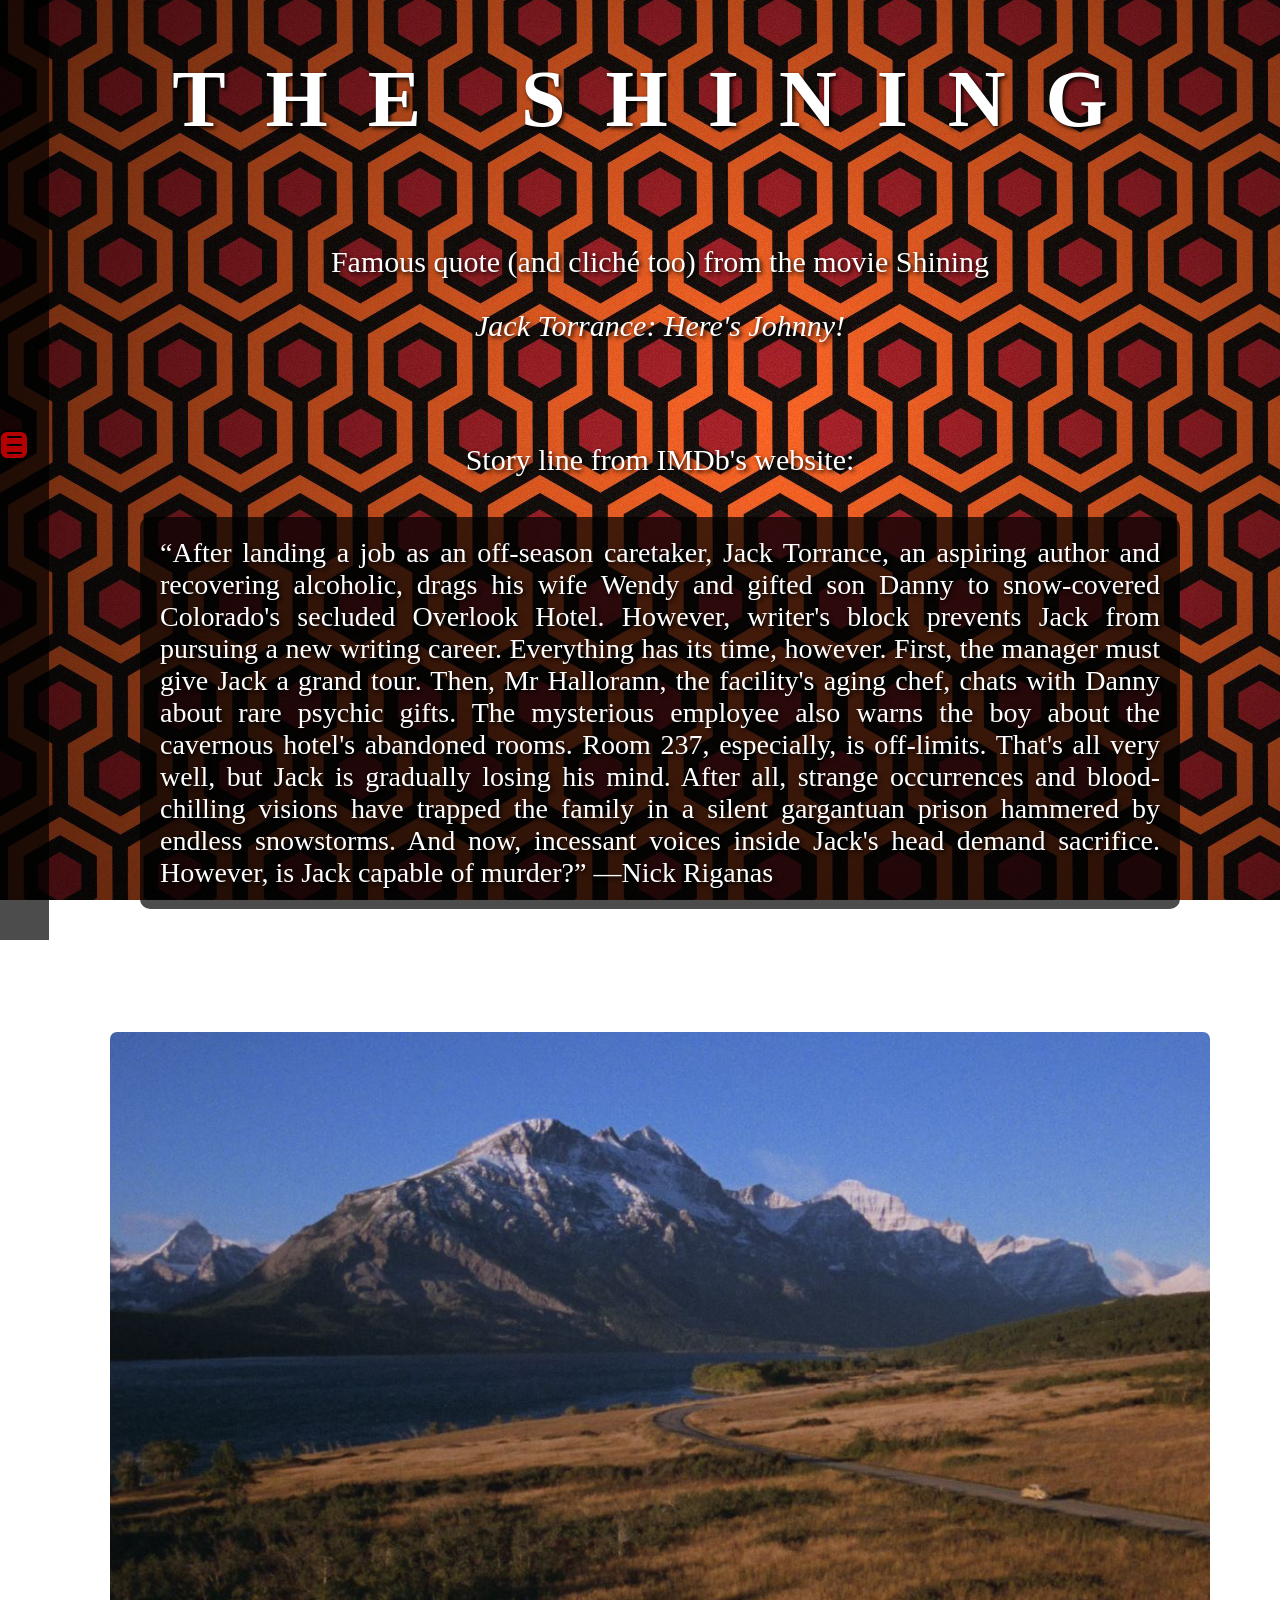
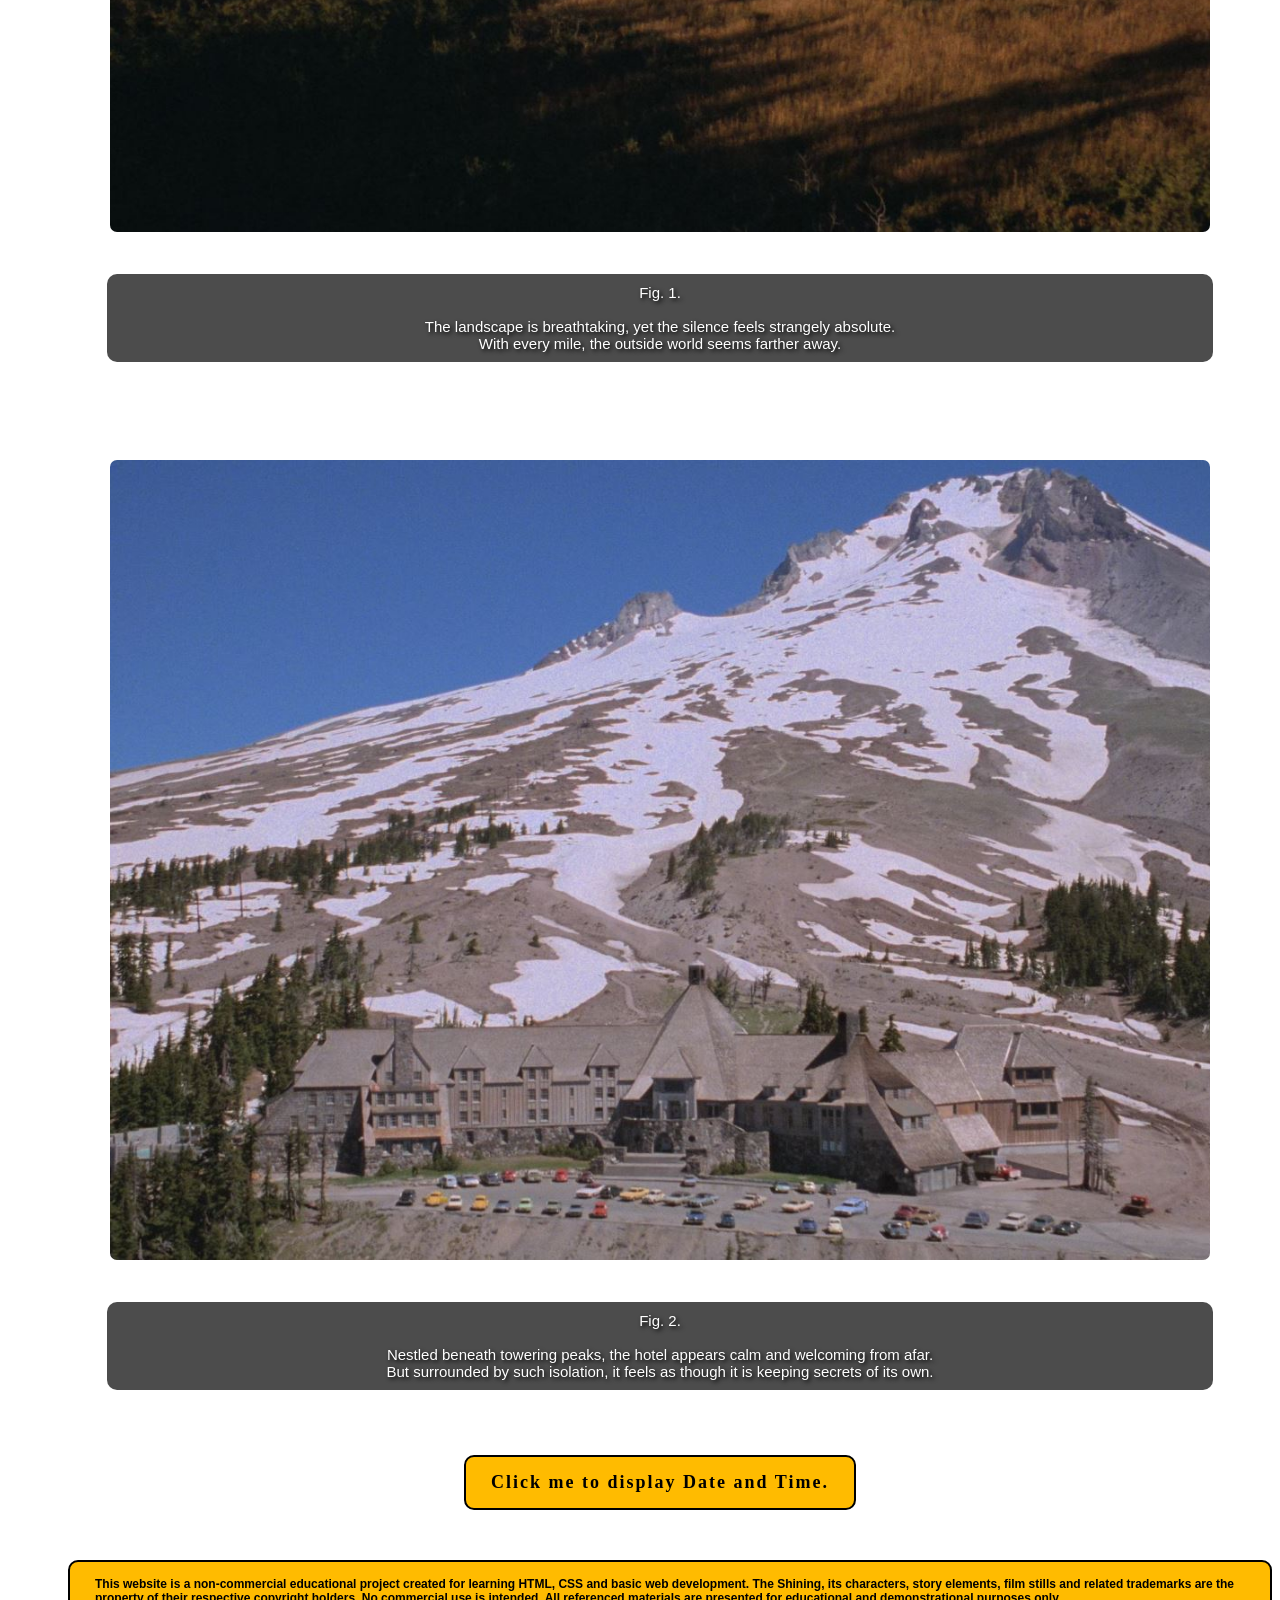
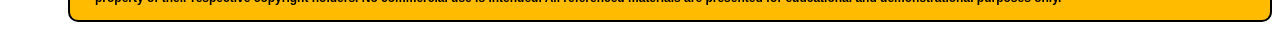
<file: index.html>
<!DOCTYPE html>
<html lang="en">

<head>
    <meta charset="UTF-8">
    <title>THE SHINING - Home Page</title>
    <link rel="stylesheet" href="styles.css">
    <link rel="icon" type="image/x-icon" href="images/axe.png">
</head>

<body class="home-page">

    <nav class="toc">
        <div class="hamburger">
            <button class="hamburger-button">
                <span></span>
                <span></span>
                <span></span>
            </button>
        </div>
        <div class="menu-links">
            <a href="index.html">Home</a>
            <a href="history.html">Story Introduction</a>
            <a href="actors.html">Actors</a>
            <a href="the_manuscript.html">The Manuscript</a>
            <a href="form.html">Caretaker Application</a>
        </div>
    </nav>
    <header>
        <h1>
            <a href="index.html">THE SHINING</a>
        </h1>
    </header>
    <main>
        <div>
            <p class="big-text">Famous quote (and cliché too) from the movie Shining</p>
            <blockquote class="big-quote">
                Jack Torrance: Here's Johnny!
            </blockquote>
            <p class="big-text">Story line from IMDb's website:</p>
            <blockquote class="medium-quote">
                <q>After landing a job as an off-season caretaker, Jack Torrance, an aspiring author and recovering
                    alcoholic,
                    drags his wife Wendy and gifted son Danny to snow-covered Colorado's secluded Overlook Hotel.
                    However, writer's
                    block prevents Jack from pursuing a new writing career. Everything has its time, however. First, the
                    manager
                    must give Jack a grand tour. Then, Mr Hallorann, the facility's aging chef, chats with Danny about
                    rare psychic
                    gifts. The mysterious employee also warns the boy about the cavernous hotel's abandoned rooms. Room
                    237,
                    especially, is off-limits. That's all very well, but Jack is gradually losing his mind. After all,
                    strange
                    occurrences and blood-chilling visions have trapped the family in a silent gargantuan prison
                    hammered by endless
                    snowstorms. And now, incessant voices inside Jack's head demand sacrifice. However, is Jack capable
                    of murder?</q>
                —Nick Riganas
            </blockquote>
        </div>
        <div>
            <div class="image-wrapper">
                <div class="image-container">
                    <img src="images/mountains.jpg" alt="Mountains helicopter shot" class="large-img">
                    <p class="img_caption">Fig. 1.<br><br> The landscape is breathtaking, yet the silence feels
                        strangely absolute.<br> With every mile, the
                        outside world seems farther away.</p>
                    <img src="images/overlook_hotel.jpg" alt="Overlook Hotel helicopter shot" class="large-img">
                    <p class="img_caption">Fig. 2.<br><br> Nestled beneath towering peaks, the hotel appears calm and
                        welcoming from afar.<br> But
                        surrounded by such isolation, it feels as though it is keeping secrets of its own.</p>
                </div>
            </div>
        </div>
        <div>
            <button type="button" onclick="
                document.getElementById('demo').innerHTML = Date()
                setTimeout(function() {
                document.getElementById('demo').innerHTML = '';
                }, 10000);
            " class="date-button">Click me to display Date and Time.
            </button>
            <p id="demo"></p>
        </div>
    </main>
    <footer>
        This website is a non-commercial educational project created for learning HTML, CSS and basic web development.

        The Shining, its characters, story elements, film stills and related trademarks are the property of their
        respective copyright holders.

        No commercial use is intended. All referenced materials are presented for educational and demonstrational
        purposes only.
    </footer>

</body>

</html>
</file>
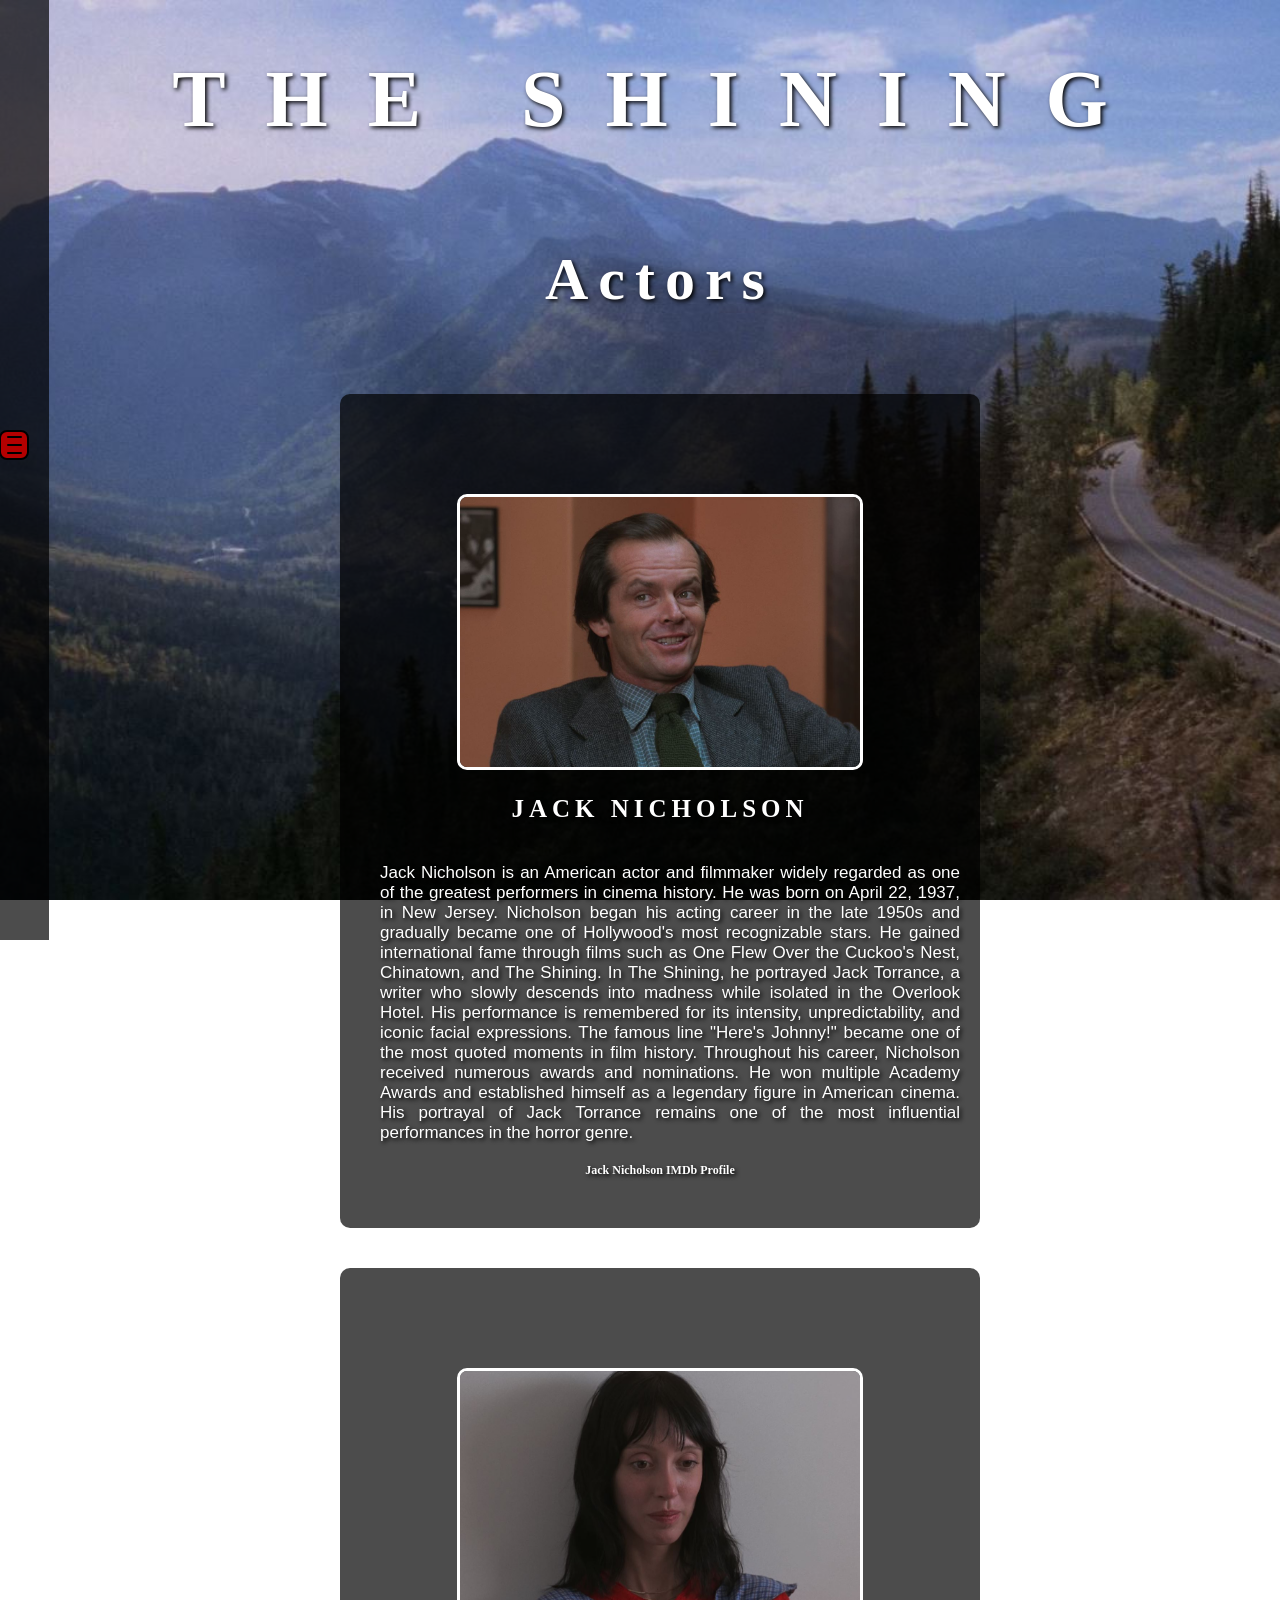
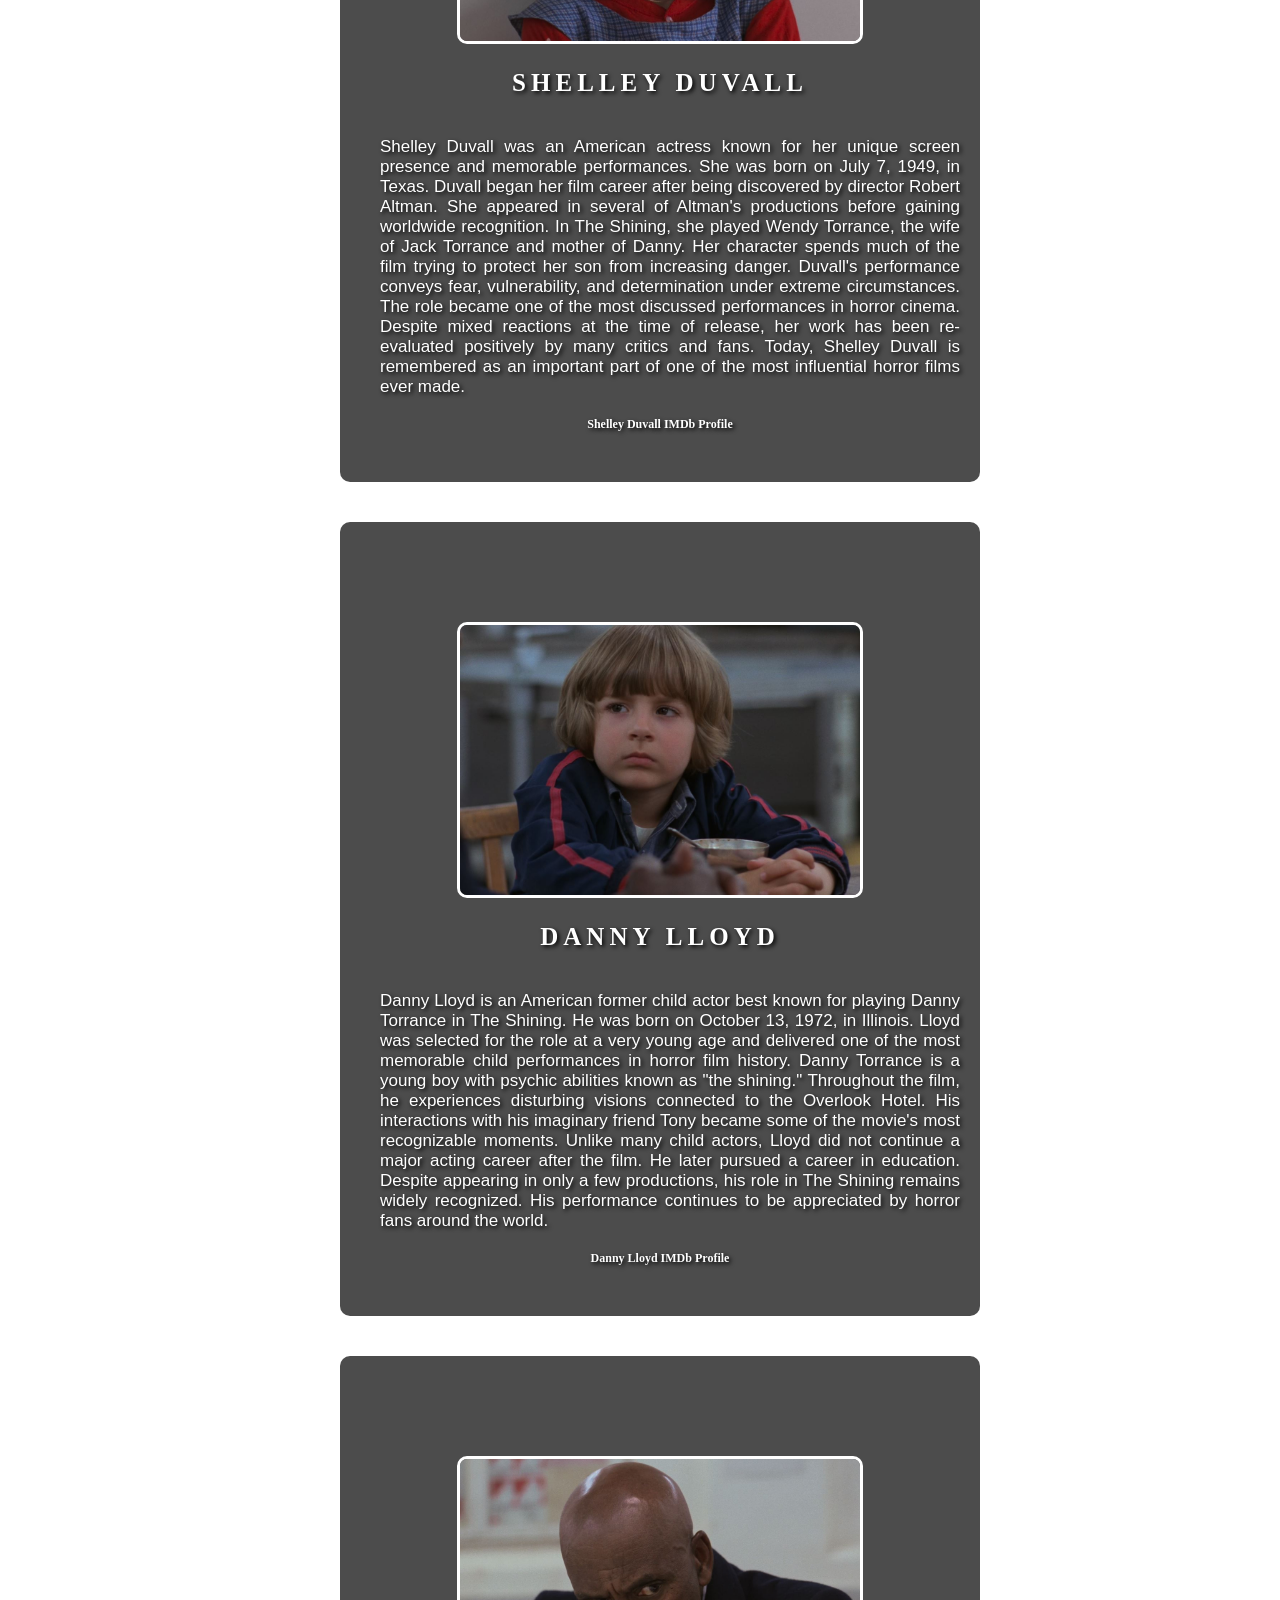
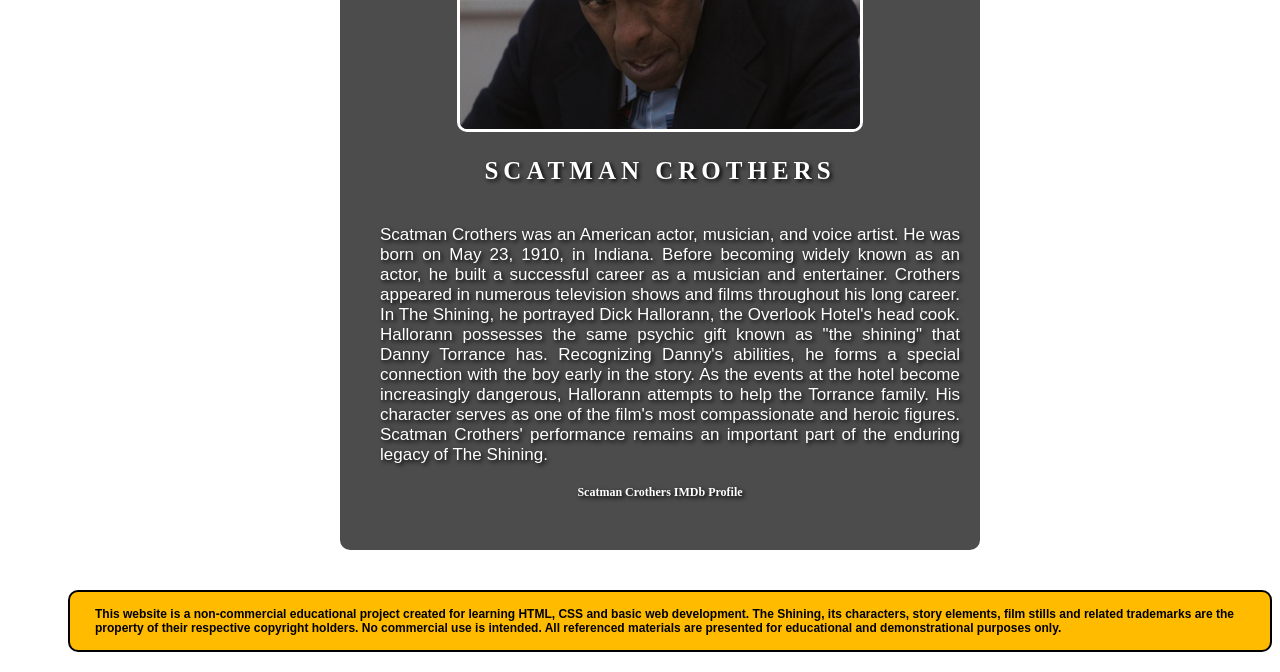
<file: actors.html>
<!DOCTYPE html>
<html lang="en">

<head>
    <meta charset="UTF-8">
    <title>THE SHINING - Actors</title>
    <link rel="stylesheet" href="styles.css">
    <link rel="icon" type="image/x-icon" href="images/axe.png">
</head>

<body class="actors-page">

    <nav class="toc">
        <div class="hamburger">
            <button class="hamburger-button">
                <span></span>
                <span></span>
                <span></span>
            </button>
        </div>
        <div class="menu-links">
            <a href="index.html">Home</a>
            <a href="history.html">Story Introduction</a>
            <a href="actors.html">Actors</a>
            <a href="the_manuscript.html">The Manuscript</a>
            <a href="form.html">Caretaker Application</a>
        </div>
    </nav>
    <header>
        <h1>
            <a href="index.html">THE SHINING</a>
        </h1>
        <h2>Actors</h2>
    </header>
    <main>
        <div class="actors-grid">
            <article class="actor-card">
                <img src="images/jack_2.jpg" alt="Jack Nicholson" class="medium-img">
                <h3>
                    JACK NICHOLSON
                </h3>
                <p class="actor-note">
                    Jack Nicholson is an American actor and filmmaker widely regarded as one of the greatest performers
                    in
                    cinema history. He was born on April 22, 1937, in New Jersey. Nicholson began his acting career in
                    the
                    late 1950s and gradually became one of Hollywood's most recognizable stars. He gained international
                    fame
                    through films such as One Flew Over the Cuckoo's Nest, Chinatown, and The Shining. In The Shining,
                    he
                    portrayed Jack Torrance, a writer who slowly descends into madness while isolated in the Overlook
                    Hotel.
                    His performance is remembered for its intensity, unpredictability, and iconic facial expressions.
                    The
                    famous line "Here's Johnny!" became one of the most quoted moments in film history. Throughout his
                    career, Nicholson received numerous awards and nominations. He won multiple Academy Awards and
                    established himself as a legendary figure in American cinema. His portrayal of Jack Torrance remains
                    one
                    of the most influential performances in the horror genre.
                </p>
                <a href="https://www.imdb.com/name/nm0000197/?ref_=nv_sr_srsg_0_tt_2_nm_6_in_0_q_jack%20nicholson"
                    target="_blank" rel="noopener noreferrer">Jack Nicholson
                    IMDb Profile
                </a>
            </article>
            <article class="actor-card">
                <img src="images/shelley.jpg" alt="Shelley Duvall" class="medium-img">
                <h3>
                    SHELLEY DUVALL
                </h3>
                <p class="actor-note">
                    Shelley Duvall was an American actress known for her unique screen presence and memorable
                    performances.
                    She was born on July 7, 1949, in Texas. Duvall began her film career after being discovered by
                    director
                    Robert Altman. She appeared in several of Altman's productions before gaining worldwide recognition.
                    In
                    The Shining, she played Wendy Torrance, the wife of Jack Torrance and mother of Danny. Her character
                    spends much of the film trying to protect her son from increasing danger. Duvall's performance
                    conveys
                    fear, vulnerability, and determination under extreme circumstances. The role became one of the most
                    discussed performances in horror cinema. Despite mixed reactions at the time of release, her work
                    has
                    been re-evaluated positively by many critics and fans. Today, Shelley Duvall is remembered as an
                    important part of one of the most influential horror films ever made.
                </p>
                <a href="https://www.imdb.com/name/nm0001167/?ref_=nv_sr_srsg_0_tt_6_nm_2_in_0_q_schelley%20duvall"
                    target="_blank" rel="noopener noreferrer">Shelley
                    Duvall IMDb Profile
                </a>
            </article>
            <article class="actor-card">
                <img src="images/danny_2.jpg" alt="Danny Lloyd" class="medium-img">
                <h3>
                    DANNY LLOYD
                </h3>
                <p class="actor-note">
                    Danny Lloyd is an American former child actor best known for playing Danny Torrance in The Shining.
                    He
                    was born on October 13, 1972, in Illinois. Lloyd was selected for the role at a very young age and
                    delivered one of the most memorable child performances in horror film history. Danny Torrance is a
                    young
                    boy with psychic abilities known as "the shining." Throughout the film, he experiences disturbing
                    visions connected to the Overlook Hotel. His interactions with his imaginary friend Tony became some
                    of
                    the movie's most recognizable moments. Unlike many child actors, Lloyd did not continue a major
                    acting
                    career after the film. He later pursued a career in education. Despite appearing in only a few
                    productions, his role in The Shining remains widely recognized. His performance continues to be
                    appreciated by horror fans around the world.
                </p>
                <a href="https://www.imdb.com/name/nm0515950/?ref_=nv_sr_srsg_0_tt_0_nm_8_in_0_q_danny%20lloyd"
                    target="_blank" rel="noopener noreferrer">Danny
                    Lloyd IMDb Profile
                </a>
            </article>
            <article class="actor-card">
                <img src="images/scatman.jpg" alt="Scatman Crothers" class="medium-img">
                <h3>
                    SCATMAN CROTHERS
                </h3>
                <p class="actor-note">
                    Scatman Crothers was an American actor, musician, and voice artist. He was born on May 23, 1910, in
                    Indiana. Before becoming widely known as an actor, he built a successful career as a musician and
                    entertainer. Crothers appeared in numerous television shows and films throughout his long career. In
                    The
                    Shining, he portrayed Dick Hallorann, the Overlook Hotel's head cook. Hallorann possesses the same
                    psychic gift known as "the shining" that Danny Torrance has. Recognizing Danny's abilities, he forms
                    a
                    special connection with the boy early in the story. As the events at the hotel become increasingly
                    dangerous, Hallorann attempts to help the Torrance family. His character serves as one of the film's
                    most compassionate and heroic figures. Scatman Crothers' performance remains an important part of
                    the
                    enduring legacy of The Shining.
                </p>
                <a href="https://www.imdb.com/name/nm0001079/?ref_=nv_sr_srsg_0_tt_5_nm_3_in_0_q_scatman%20crothers"
                    target="_blank" rel="noopener noreferrer">Scatman
                    Crothers IMDb Profile
                </a>
            </article>
        </div>
    </main>
    <footer>
        This website is a non-commercial educational project created for learning HTML, CSS and basic web development.

        The Shining, its characters, story elements, film stills and related trademarks are the property of their
        respective copyright holders.

        No commercial use is intended. All referenced materials are presented for educational and demonstrational
        purposes only.
    </footer>

</body>

</html>
</file>
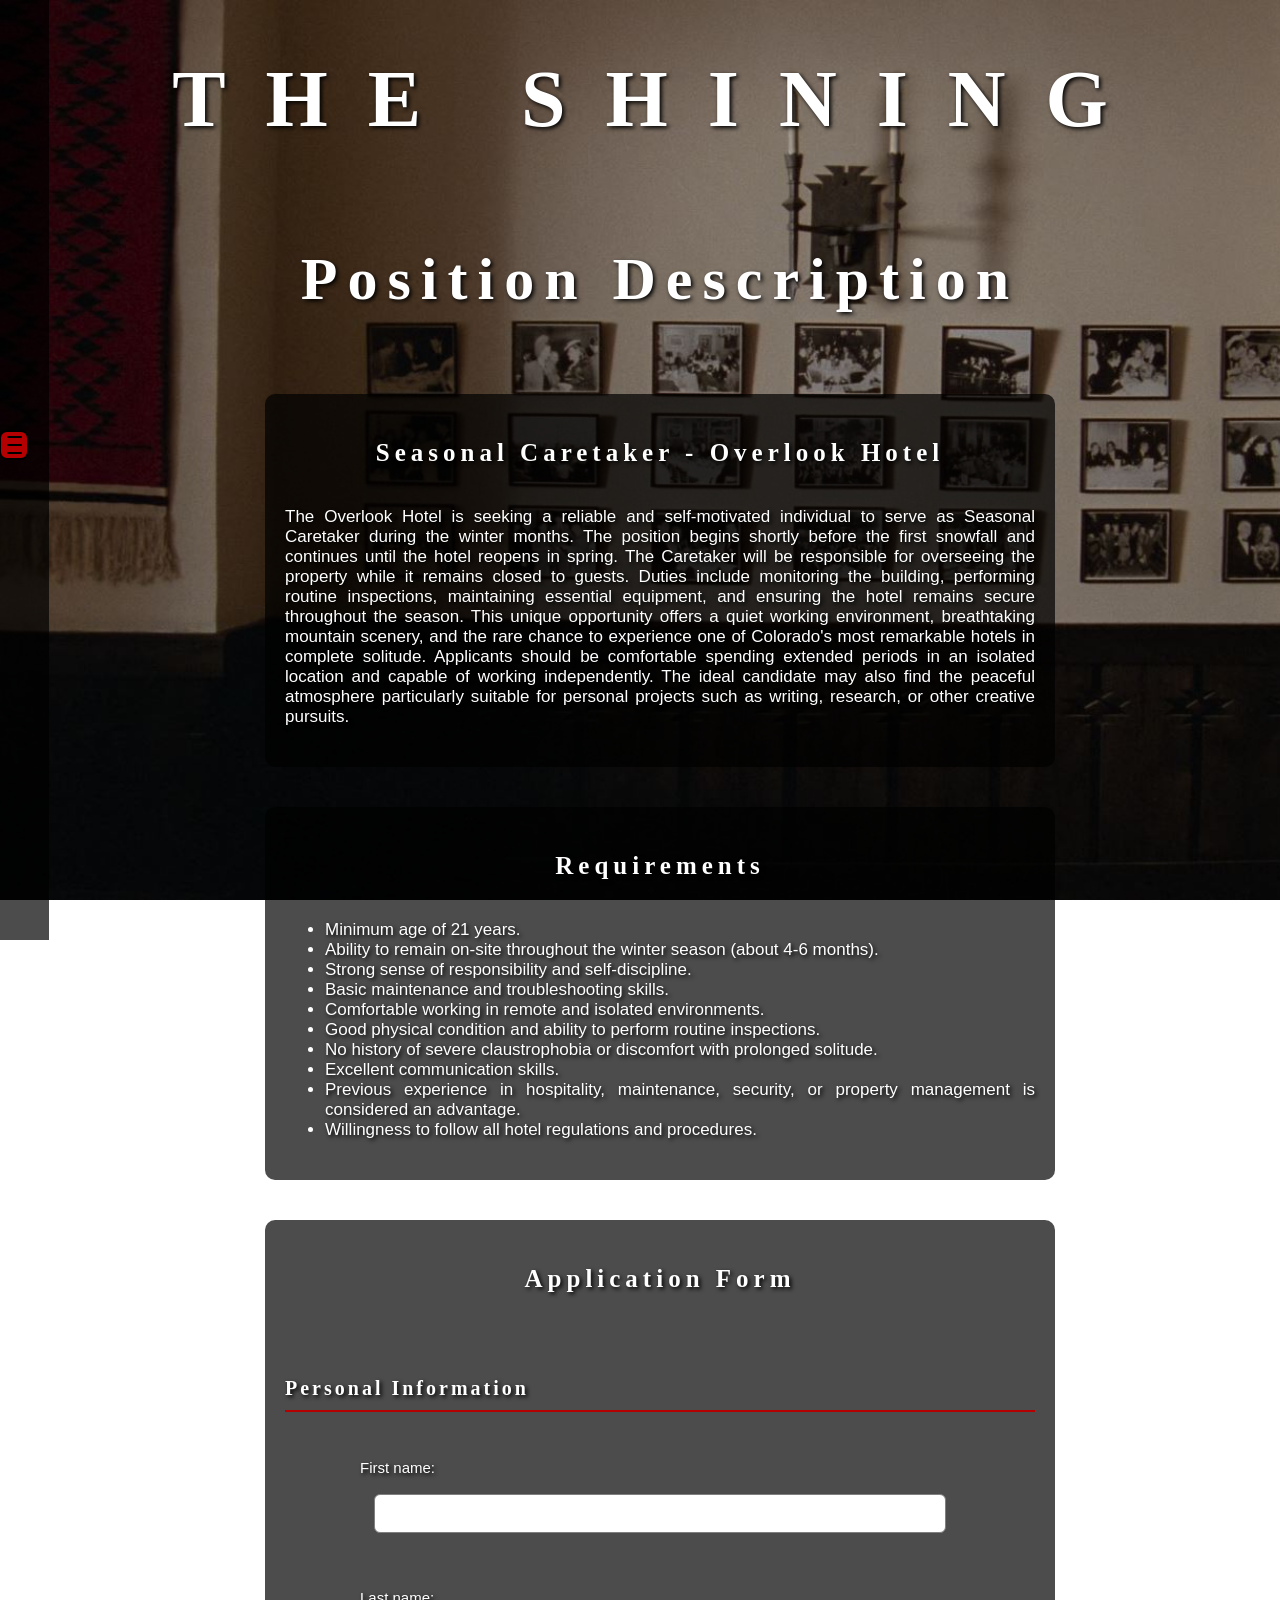
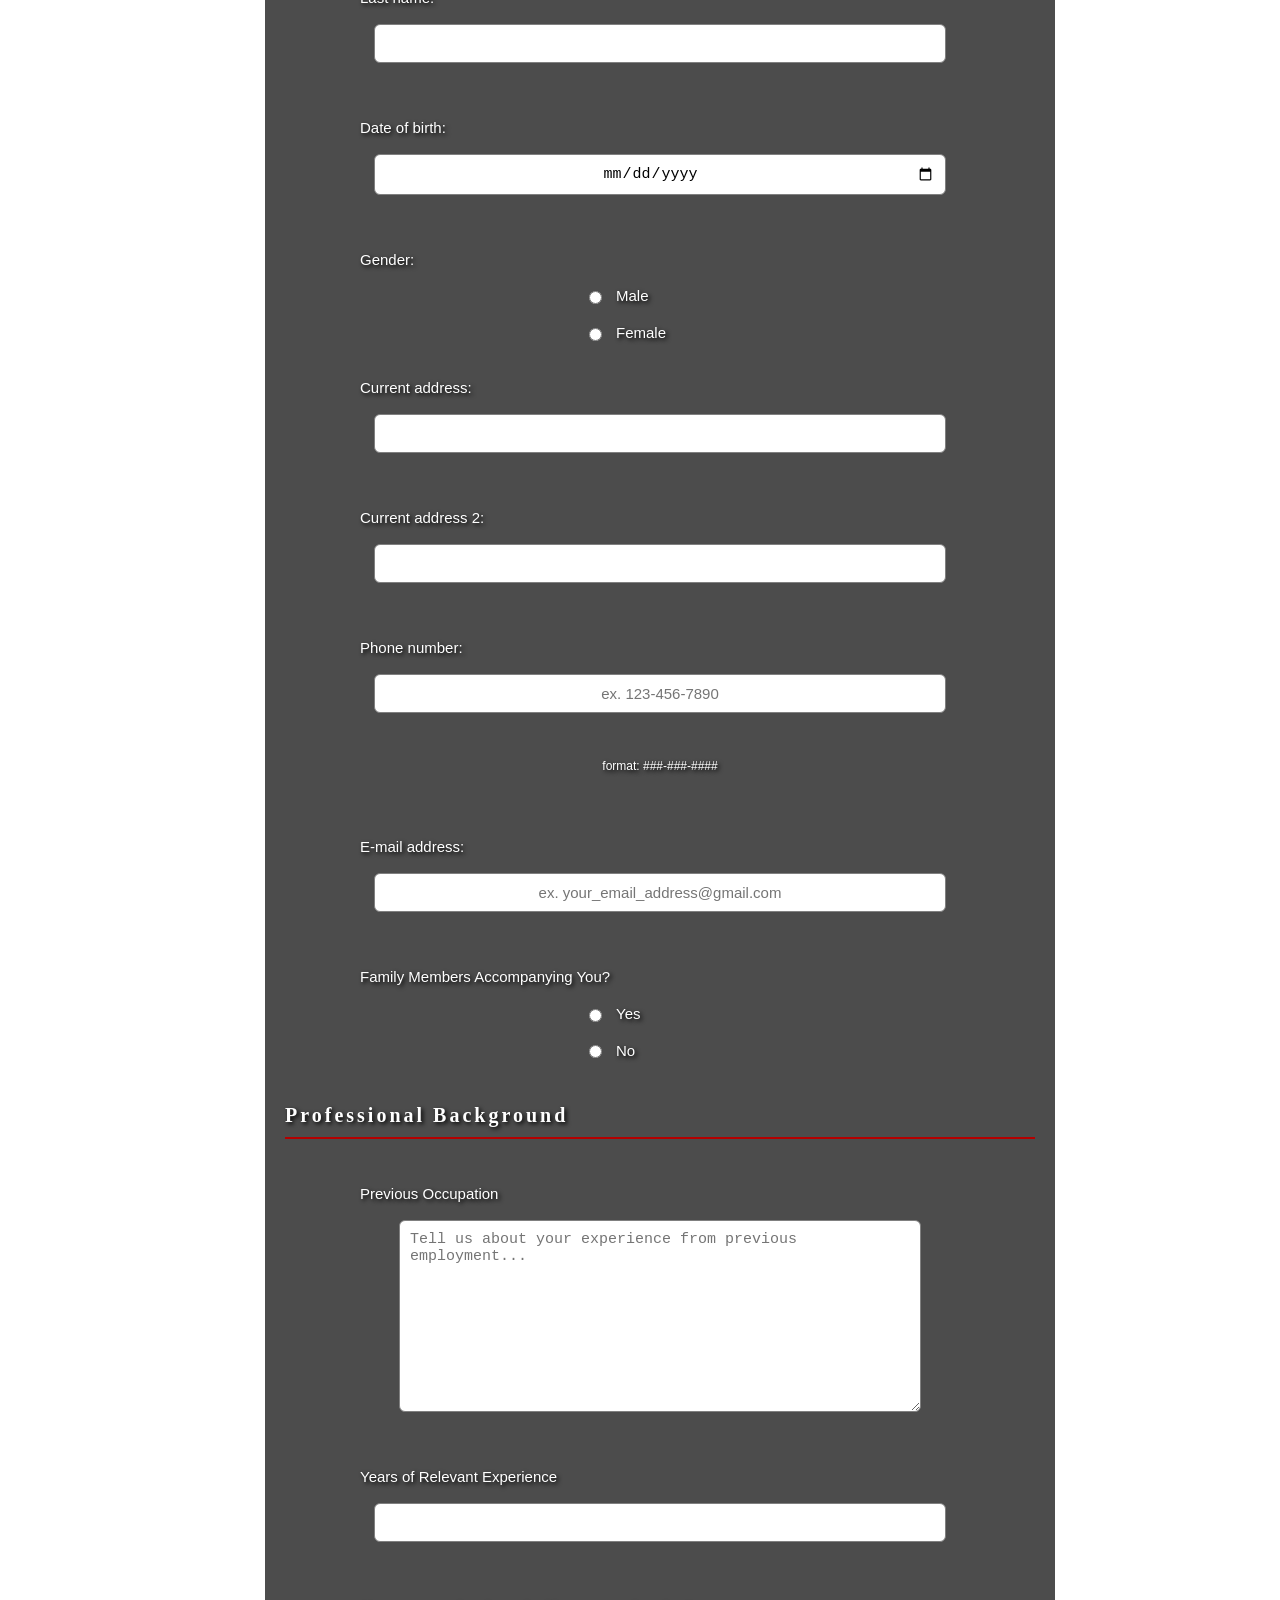
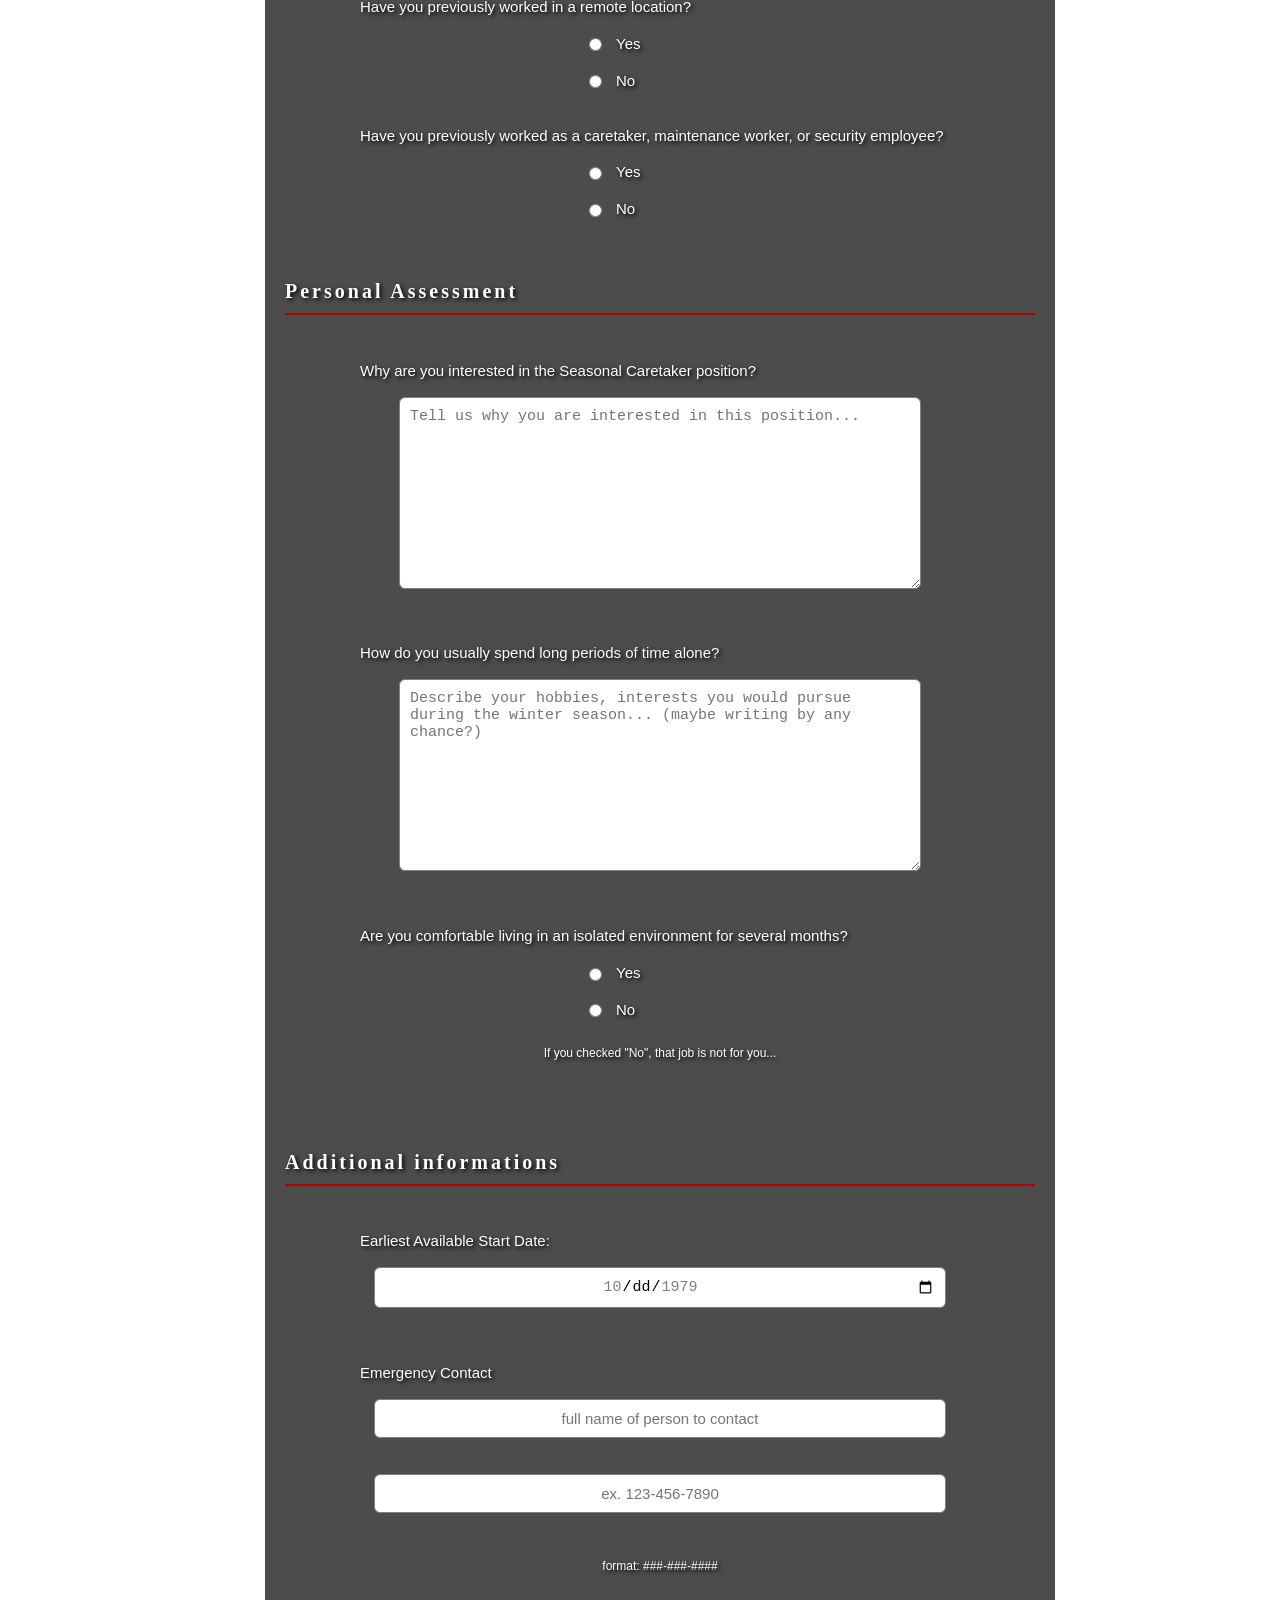
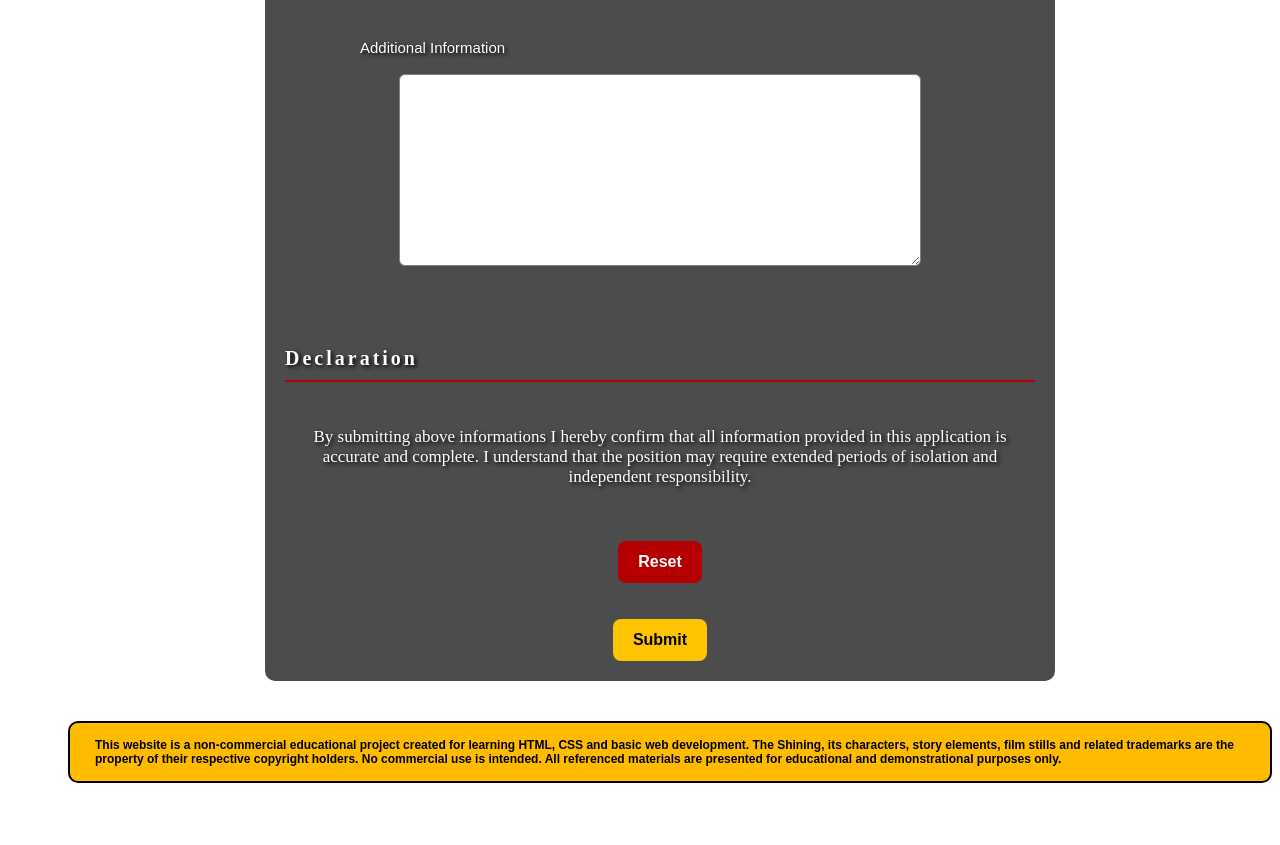
<file: form.html>
<!DOCTYPE html>
<html lang="en">

<head>
    <meta charset="UTF-8">
    <title>THE SHINING - Form Page</title>
    <link rel="stylesheet" href="styles.css">
    <link rel="icon" type="image/x-icon" href="images/axe.png">
</head>

<body class="application-page">
    <nav class="toc">
        <div class="hamburger">
            <button class="hamburger-button">
                <span></span>
                <span></span>
                <span></span>
            </button>
        </div>
        <div class="menu-links">
            <a href="index.html">Home</a>
            <a href="history.html">Story Introduction</a>
            <a href="actors.html">Actors</a>
            <a href="the_manuscript.html">The Manuscript</a>
            <a href="form.html">Caretaker Application</a>
        </div>
    </nav>
    <header>
        <h1>
            <a href="index.html">THE SHINING</a>
        </h1>
        <h2>Position Description</h2>
    </header>
    <main>
        <section class="application-card">
            <h3>Seasonal Caretaker - Overlook Hotel</h3>
            <p class="application-note">
                The Overlook Hotel is seeking a reliable and self-motivated individual to serve as Seasonal
                Caretaker
                during the winter months. The position begins shortly before the first snowfall and continues until
                the
                hotel reopens in spring.

                The Caretaker will be responsible for overseeing the property while it remains closed to guests.
                Duties
                include monitoring the building, performing routine inspections, maintaining essential equipment,
                and
                ensuring the hotel remains secure throughout the season.

                This unique opportunity offers a quiet working environment, breathtaking mountain scenery, and the
                rare
                chance to experience one of Colorado's most remarkable hotels in complete solitude. Applicants
                should be
                comfortable spending extended periods in an isolated location and capable of working independently.

                The ideal candidate may also find the peaceful atmosphere particularly suitable for personal
                projects
                such as writing, research, or other creative pursuits.
            </p>
        </section>
        <section class="application-card">
            <h3>Requirements</h3>
            <ul class="application-note list">
                <li>Minimum age of 21 years.</li>
                <li>Ability to remain on-site throughout the winter season (about 4-6 months).</li>
                <li>Strong sense of responsibility and self-discipline.</li>
                <li>Basic maintenance and troubleshooting skills.</li>
                <li>Comfortable working in remote and isolated environments.</li>
                <li>Good physical condition and ability to perform routine inspections.</li>
                <li>No history of severe claustrophobia or discomfort with prolonged solitude.</li>
                <li>Excellent communication skills.</li>
                <li>Previous experience in hospitality, maintenance, security, or property management is considered an
                    advantage.</li>
                <li>Willingness to follow all hotel regulations and procedures.</li>
            </ul>
        </section>
        <section class="application-card">
            <h3>Application Form</h3>
            <form autocomplete="on" class="form-box"><br>

                <h4>Personal Information</h4>

                <label for="first-name" class="form-label">First name:</label><br><br>
                <input type="text" id="first-name" name="first-name" size="40" maxlength="50" required><br><br><br>

                <label for="last-name" class="form-label">Last name:</label><br><br>
                <input type="text" id="last-name" name="last-name" size="40" maxlength="50" required><br><br><br>

                <label for="birthdate" class="form-label">Date of birth:</label><br><br>
                <input type="date" id="birthdate" name="birthdate" required><br><br><br>

                <label class="form-label">Gender:</label><br><br>
                <input type="radio" id="gender-male" name="gender" value="Male" class="form-radio">
                <label for="gender-male" class="radio-label">Male</label><br><br>
                <input type="radio" id="gender-female" name="gender" value="Female" class="form-radio">
                <label for="gender-female" class="radio-label">Female</label><br><br><br>

                <label for="current-address" class="form-label">Current address:</label><br><br>
                <input type="text" id="current-address" name="current-address" size="50" maxlength="100"
                    required><br><br><br>

                <label for="current-address-2" class="form-label">Current address 2:</label><br><br>
                <input type="text" id="current-address-2" name="current-address-2" size="50"
                    maxlength="100"><br><br><br>

                <label for="phone" class="form-label">Phone number:</label><br><br>
                <input type="tel" id="phone" name="phone" placeholder="ex. 123-456-7890"
                    pattern="[0-9]{3}-[0-9]{3}-[0-9]{4}" required><br><br>
                <small class="input-example">format: ###-###-####</small><br><br><br>

                <label for="email" class="form-label">E-mail address:</label><br><br>
                <input type="email" id="email" name="email" size="35" maxlength="254"
                    placeholder="ex. your_email_address@gmail.com"><br><br><br>

                <label class="form-label">Family Members Accompanying You?</label><br><br>
                <input type="radio" id="family-members-yes" name="family-members" value="Yes" class="form-radio">
                <label for="family-members-yes" class="radio-label">Yes</label><br><br>
                <input type="radio" id="family-members-no" name="family-members" value="No" class="form-radio">
                <label for="family-members-no" class="radio-label">No</label><br><br>

                <h4>Professional Background</h4>

                <label for="previous-occupation" class="form-label">Previous Occupation</label><br><br>
                <textarea id="previous-occupation" name="previous-occupation" rows="10" cols="60" maxlength="500"
                    placeholder="Tell us about your experience from previous employment..."
                    required></textarea><br><br><br>

                <label for="years-of-experience" class="form-label">Years of Relevant Experience</label><br><br>
                <input type="number" id="years-of-experience" name="years-of-experience" min="0" max="99"
                    required><br><br><br>

                <label class="form-label">Have you previously worked in a remote
                    location?</label><br><br>
                <input type="radio" id="remote-location-yes" name="remote-location" value="Yes" class="form-radio">
                <label for="remote-location-yes" class="radio-label">Yes</label><br><br>
                <input type="radio" id="remote-location-no" name="remote-location" value="No" class="form-radio">
                <label for="remote-location-no" class="radio-label">No</label><br><br><br>

                <label class="form-label">Have you previously worked as a caretaker, maintenance
                    worker,
                    or security employee?</label><br><br>
                <input type="radio" id="similar-job-yes" name="similar-job" value="Yes" class="form-radio">
                <label for="similar-job-yes" class="radio-label">Yes</label><br><br>
                <input type="radio" id="similar-job-no" name="similar-job" value="No" class="form-radio">
                <label for="similar-job-no" class="radio-label">No</label><br><br><br>

                <h4>Personal Assessment</h4>

                <label for="why-interested" class="form-label">Why are you interested in the Seasonal Caretaker
                    position?</label><br><br>
                <textarea id="why-interested" name="why-interested" rows="10" cols="60" maxlength="500"
                    placeholder="Tell us why you are interested in this position..." required></textarea><br><br><br>

                <label for="hobbies" class="form-label">How do you usually spend long periods of time
                    alone?</label><br><br>
                <textarea id="hobbies" name="hobbies" rows="10" cols="60" maxlength="500"
                    placeholder="Describe your hobbies, interests you would pursue during the winter season... (maybe writing by any chance?)"
                    required></textarea><br><br><br>

                <label class="form-label">Are you comfortable living in an isolated environment
                    for several months?</label><br><br>
                <input type="radio" id="isolation-question-yes" name="isolation-question" value="Yes" class="form-radio">
                <label for="isolation-question-yes" class="radio-label">Yes</label><br><br>
                <input type="radio" id="isolation-question-no" name="isolation-question" value="No" class="form-radio">
                <label for="isolation-question-no" class="radio-label">No</label><br><br>
                <small class="input-example">If you checked "No", that job is not for you...</small><br><br><br>

                <h4>Additional informations</h4>

                <label for="startdate" class="form-label">Earliest Available Start Date:</label><br><br>
                <input type="date" id="startdate" name="startdate" min="1979-10-21" max="1979-10-30"
                    required><br><br><br>

                <label for="emergency-contact-name" class="form-label">Emergency Contact</label><br><br>
                <input type="text" id="emergency-contact-name" name="emergency-contact-name" size="30"
                    placeholder="full name of person to contact"><br><br>
                <input type="tel" id="emergency-contact-phone" name="emergency-contact-phone"
                    placeholder="ex. 123-456-7890" pattern="[0-9]{3}-[0-9]{3}-[0-9]{4}"><br><br>
                <small class="input-example">format: ###-###-####</small><br><br><br>

                <label for="additional-information" class="form-label">Additional Information</label><br><br>
                <textarea id="additional-information" name="additional-information" rows="10" cols="60"
                    maxlength="500"></textarea><br><br><br>
                <h4>Declaration</h4>
                <p class="medium-text">By submitting above informations I hereby confirm that all information provided
                    in this application is accurate
                    and complete. I understand that the position may require extended periods of isolation and
                    independent responsibility.</p><br><br><br>
                <input type="reset" class="form-reset-button"><br><br><br>
                <input type="submit" class="form-submit-button">
            </form>
        </section>
    </main>
    <footer>
        This website is a non-commercial educational project created for learning HTML, CSS and basic web development.

        The Shining, its characters, story elements, film stills and related trademarks are the property of their
        respective copyright holders.

        No commercial use is intended. All referenced materials are presented for educational and demonstrational
        purposes only.
    </footer>

</body>

</html>
</file>
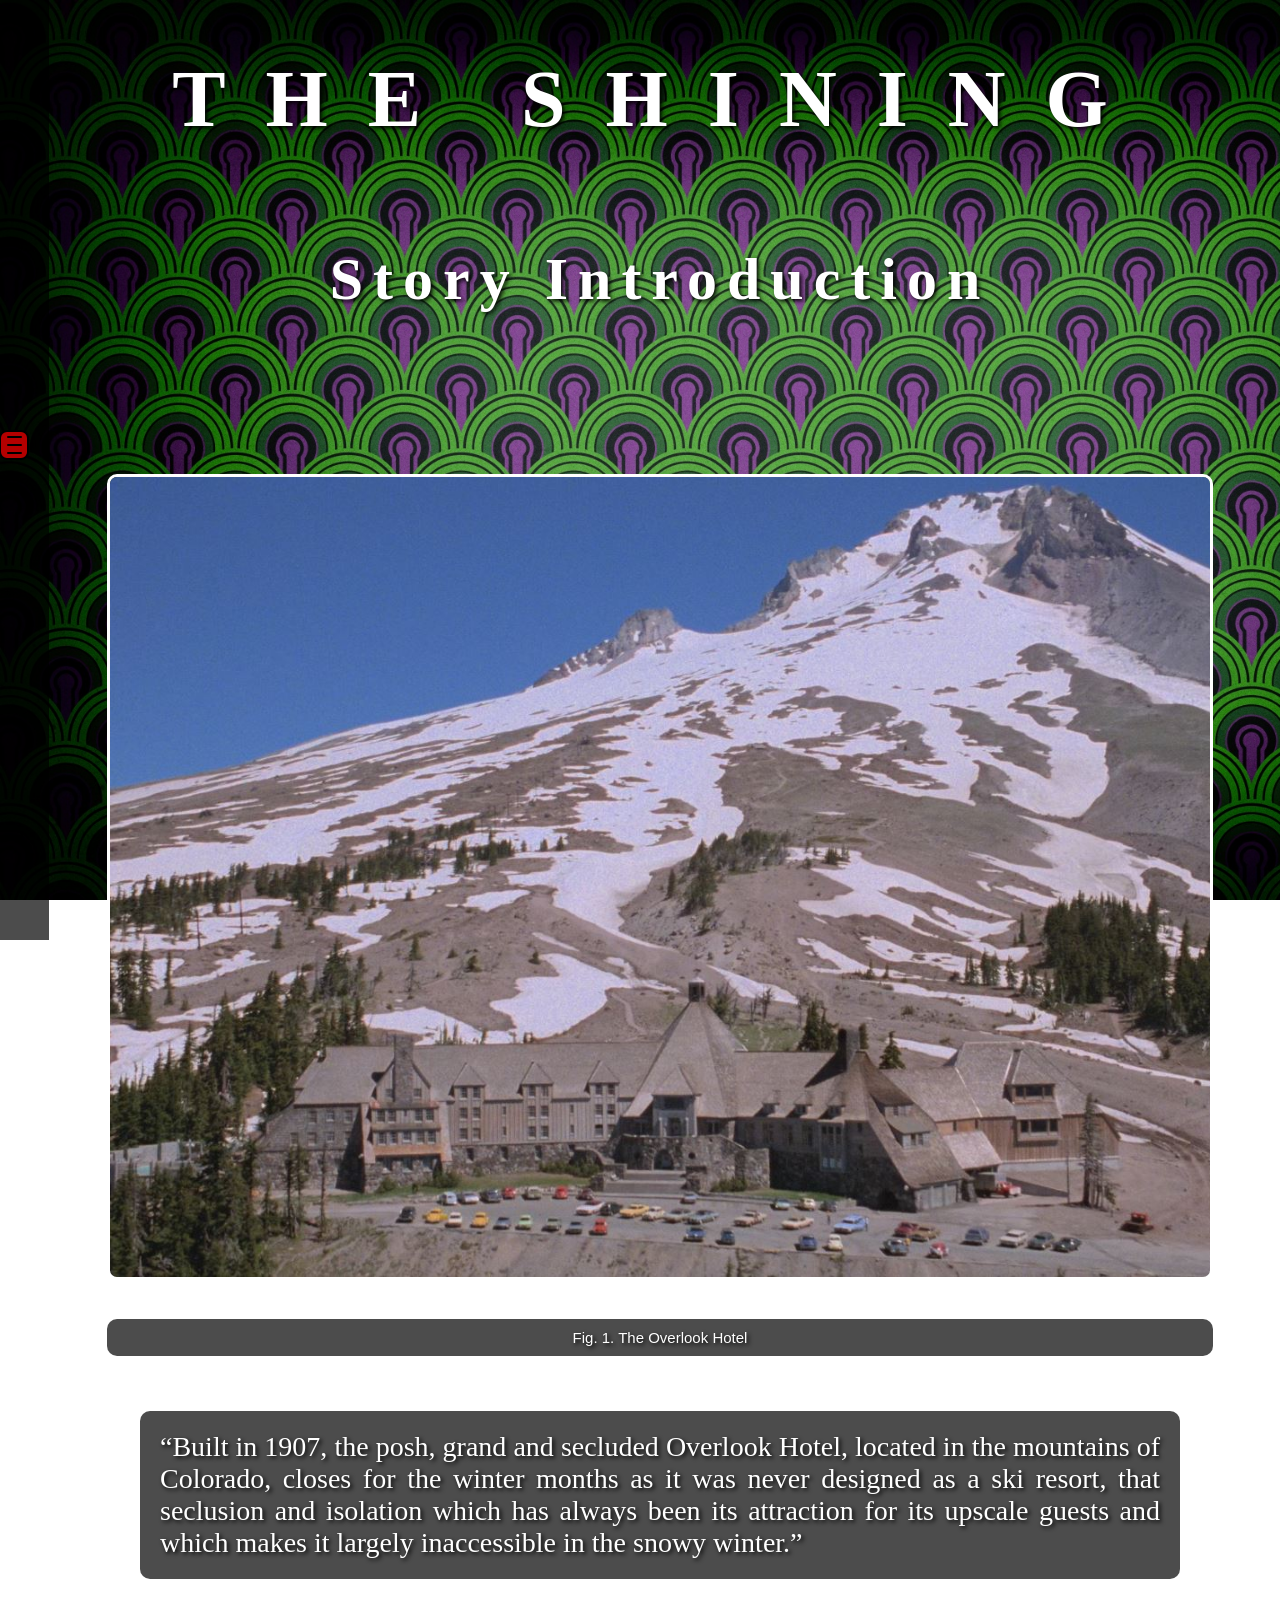
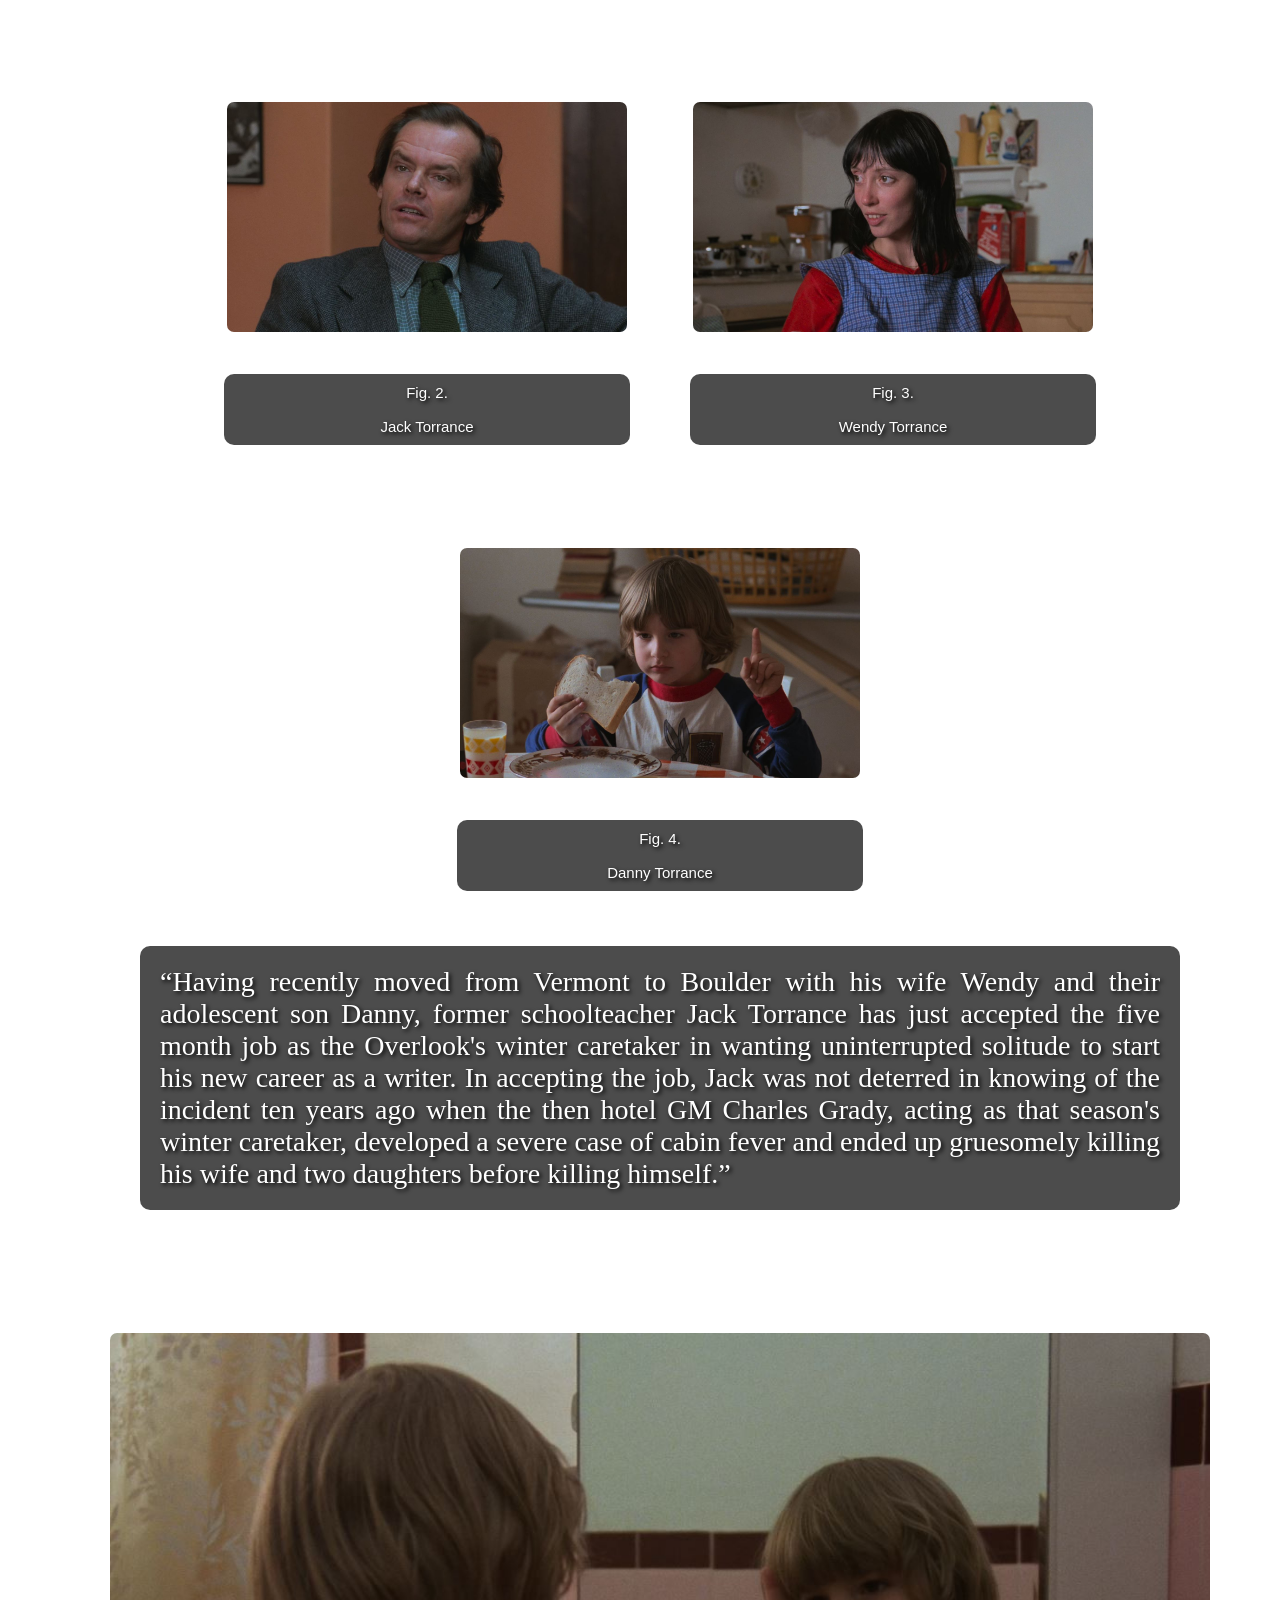
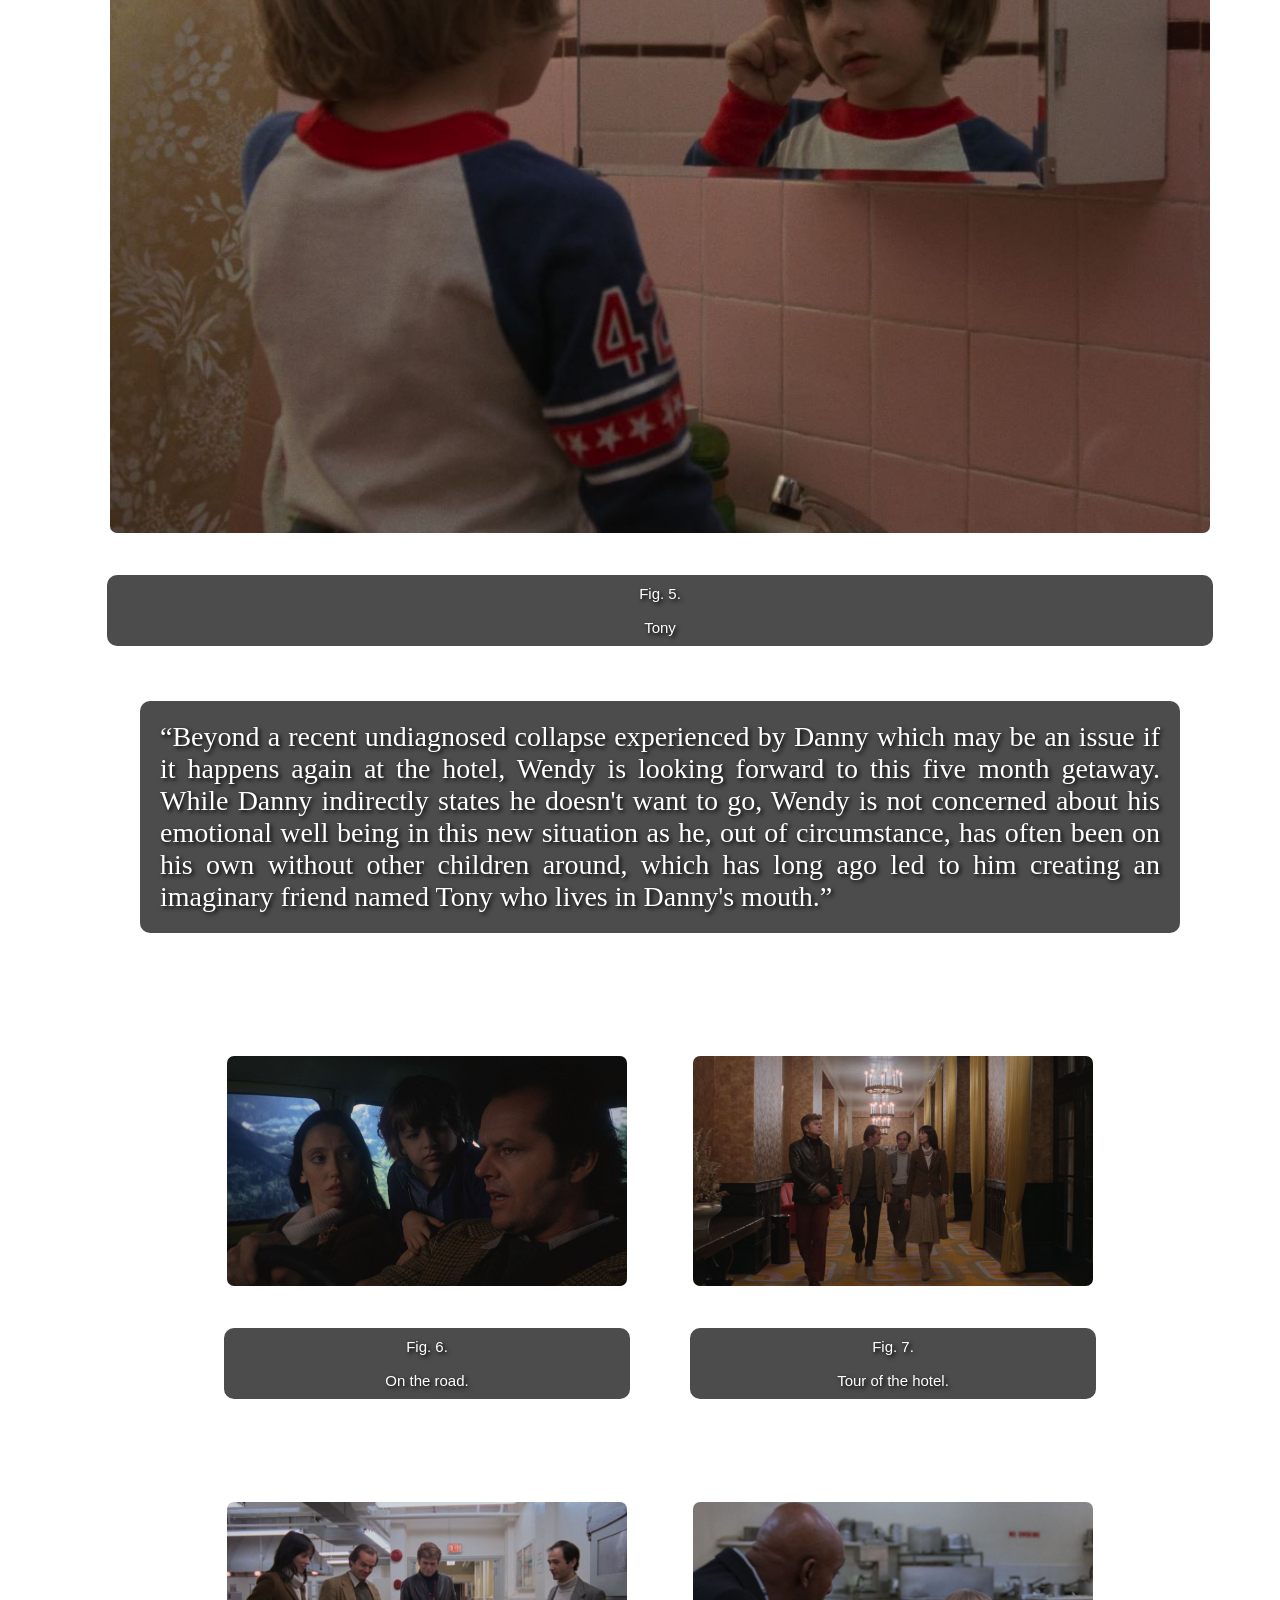
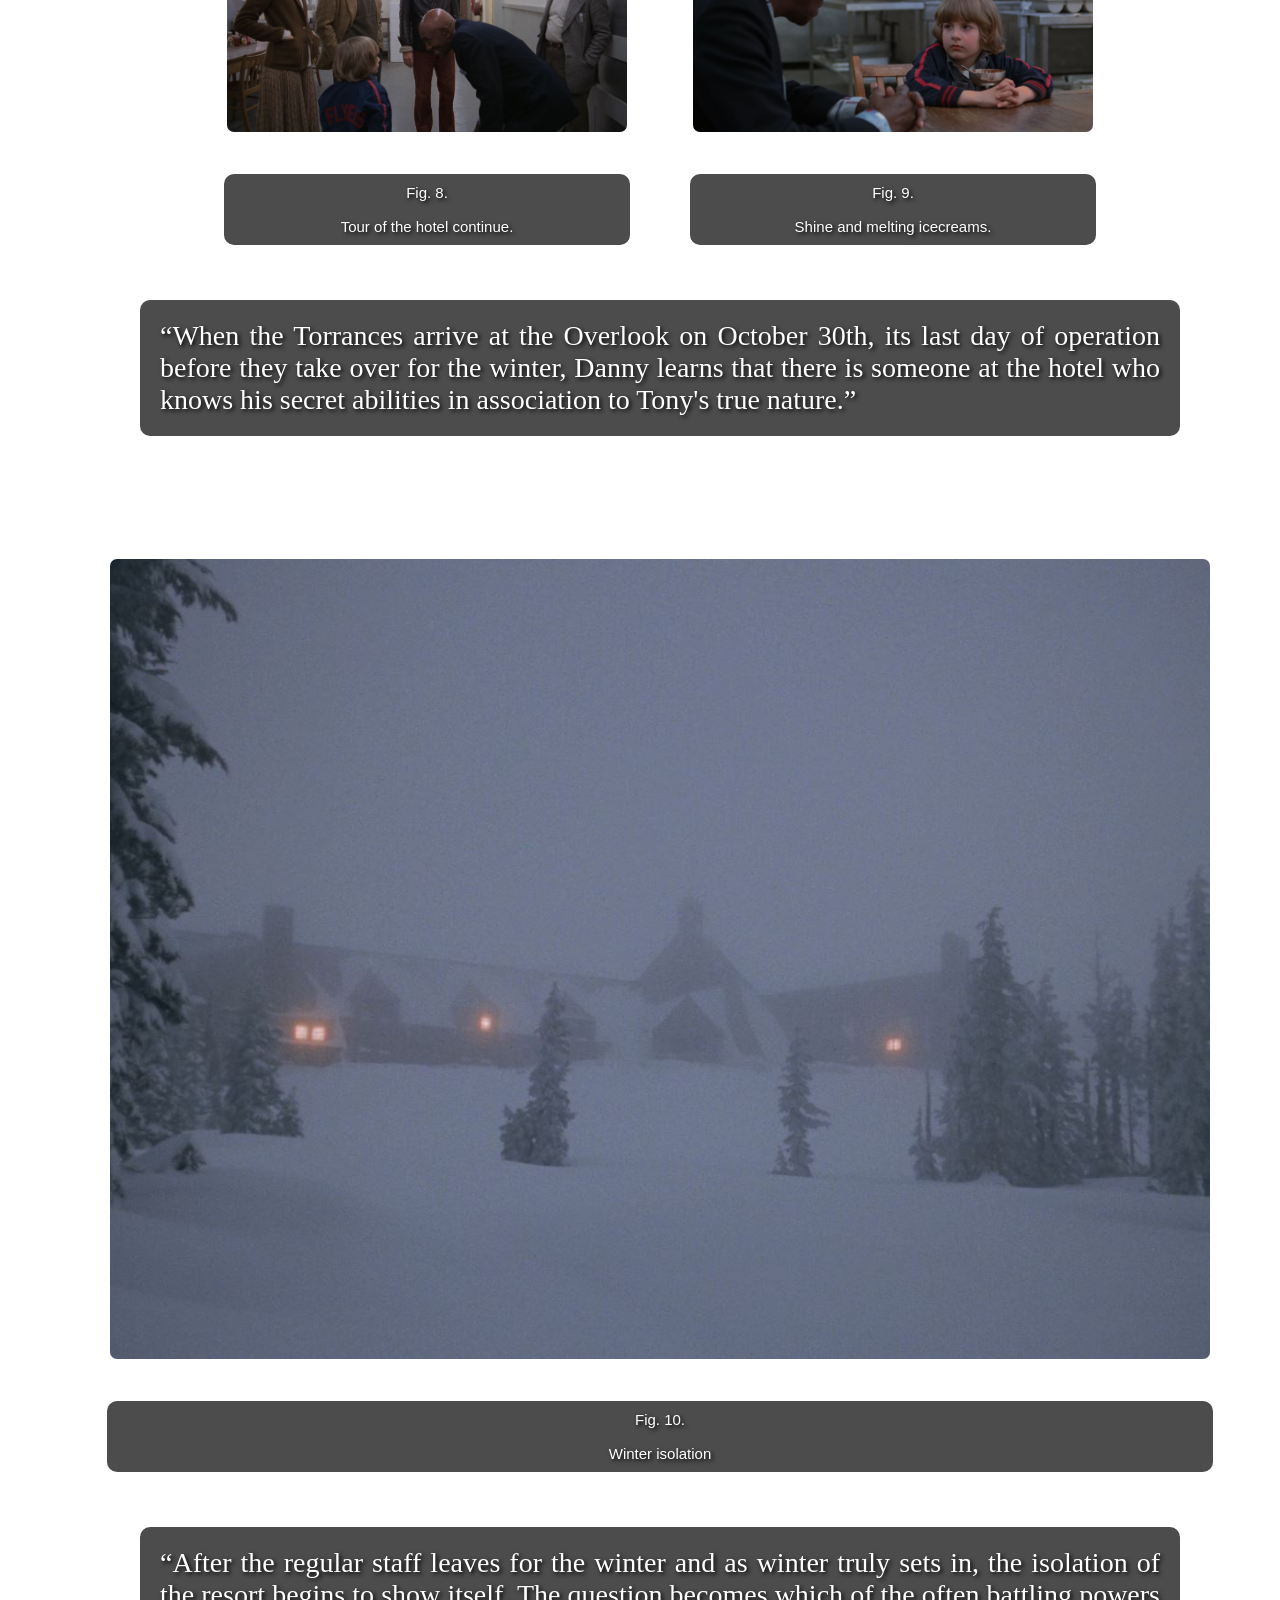
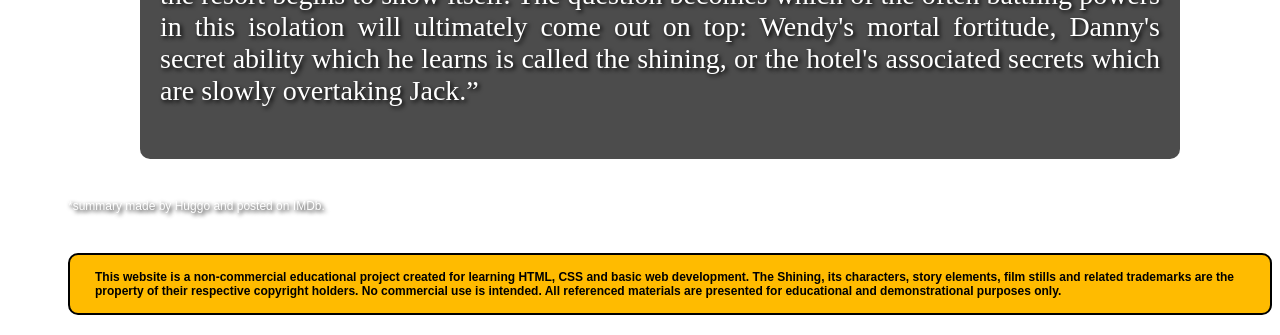
<file: history.html>
<!DOCTYPE html>
<html lang="en">

<head>
    <meta charset="UTF-8">
    <title>THE SHINING - Story Introduction</title>
    <link rel="stylesheet" href="styles.css">
    <link rel="icon" type="image/x-icon" href="images/axe.png">
</head>

<body class="story-introduction-page">

    <nav class="toc">
        <div class="hamburger">
            <button class="hamburger-button">
                <span></span>
                <span></span>
                <span></span>
            </button>
        </div>
        <div class="menu-links">
            <a href="index.html">Home</a>
            <a href="history.html">Story Introduction</a>
            <a href="actors.html">Actors</a>
            <a href="the_manuscript.html">The Manuscript</a>
            <a href="form.html">Caretaker Application</a>
        </div>
    </nav>
    <header>
        <h1>
            <a href="index.html">THE SHINING</a>
        </h1>
        <h2>
            Story Introduction
        </h2>
    </header>
    <main>
        <div>
            <div class="image-wrapper">
                <div class="image-container">
                    <img src="images/overlook_hotel.jpg" alt="Overlook Hotel helicopter shot" class="large-img">
                    <p class="img_caption">Fig. 1. The Overlook Hotel</p>
                </div>
            </div>
            <blockquote class="medium-quote">
                <q>Built in 1907, the posh, grand and secluded Overlook Hotel, located in the mountains of Colorado,
                    closes
                    for
                    the
                    winter months as it was never designed as a ski resort, that seclusion and isolation which has
                    always
                    been
                    its
                    attraction for its upscale guests and which makes it largely inaccessible in the snowy winter.</q>
            </blockquote>
        </div>
        <div>
            <div class="character-presentation">
                <div class="character">
                    <img src="images/jack.jpg" alt="Jack Torrance" class="small-img">
                    <p class="img_caption">Fig. 2.<br><br> Jack Torrance</p>
                </div>
                <div class="character">
                    <img src="images/wendy.jpg" alt="Wendy Torrance" class="small-img">
                    <p class="img_caption">Fig. 3.<br><br> Wendy Torrance</p>
                </div>
                <div class="character">
                    <img src="images/danny.jpg" alt="Danny Torrance" class="small-img">
                    <p class="img_caption">Fig. 4.<br><br> Danny Torrance</p>
                </div>
            </div>
        </div>
        <div>
            <blockquote class="medium-quote">
                <q>Having recently
                    moved from Vermont to Boulder with his wife Wendy and their adolescent son Danny, former
                    schoolteacher
                    Jack
                    Torrance has just accepted the five month job as the Overlook's winter caretaker in wanting
                    uninterrupted
                    solitude to start his new career as a writer. In accepting the job, Jack was not deterred in knowing
                    of
                    the
                    incident ten years ago when the then hotel GM Charles Grady, acting as that season's winter
                    caretaker,
                    developed
                    a severe case of cabin fever and ended up gruesomely killing his wife and two daughters before
                    killing
                    himself.</q>
            </blockquote>
        </div>
        <div>
            <div class="image-wrapper">
                <div class="image-container">
                    <img src="images/tony.jpg" alt="Tony" class="large-img">
                    <p class="img_caption">Fig. 5.<br><br> Tony</p>
                </div>
            </div>
            <blockquote class="medium-quote">
                <q>Beyond a recent undiagnosed collapse experienced by Danny which may be an issue if it happens again
                    at
                    the
                    hotel, Wendy is looking forward to this five month getaway. While Danny indirectly states he doesn't
                    want to
                    go,
                    Wendy is not concerned about his emotional well being in this new situation as he, out of
                    circumstance,
                    has
                    often been on his own without other children around, which has long ago led to him creating an
                    imaginary
                    friend
                    named Tony who lives in Danny's mouth.</q>
            </blockquote>
        </div>
        <div>
            <div class="character-presentation">
                <div class="character">
                    <img src="images/on_the_road.jpg" alt="On the road" class="small-img">
                    <p class="img_caption">Fig. 6.<br><br>On the road.</p>
                </div>
                <div class="character">
                    <img src="images/tour.jpg" alt="Tour" class="small-img">
                    <p class="img_caption">Fig. 7.<br><br>Tour of the hotel.</p>
                </div>
                <div class="character">
                    <img src="images/tour_2.jpg" alt="Tour_2" class="small-img">
                    <p class="img_caption">Fig. 8.<br><br>Tour of the hotel continue.</p>
                </div>
                <div class="character">
                    <img src="images/shine.jpg" alt="Shine" class="small-img">
                    <p class="img_caption">Fig. 9.<br><br>Shine and melting icecreams.</p>
                </div>
            </div>
            <blockquote class="medium-quote">
                <q>When the Torrances arrive at the Overlook on October 30th, its last day
                    of operation before they take over for the winter, Danny learns that there is someone at the hotel
                    who
                    knows
                    his
                    secret abilities in association to Tony's true nature.</q>
            </blockquote>
        </div>
        <div>
            <div class="image-wrapper">
                <div class="image-container">
                    <img src="images/winter_isolation.jpg" alt="Tony" class="large-img">
                    <p class="img_caption">Fig. 10.<br><br> Winter isolation</p>
                </div>
            </div>
            <blockquote class="medium-quote">
                <q>After the regular staff leaves for the winter and as winter truly sets in, the isolation of the
                    resort
                    begins to show itself.
                    The question becomes which of the often
                    battling powers in this isolation will ultimately come out on top: Wendy's mortal fortitude, Danny's
                    secret
                    ability which he learns is called the shining, or the hotel's associated secrets which are slowly
                    overtaking
                    Jack.</q><br><br>
            </blockquote>
            <p class="quote-signature">*summary made by Huggo and posted on IMDb.</p>
        </div>
    </main>
    <footer>
        This website is a non-commercial educational project created for learning HTML, CSS and basic web development.

        The Shining, its characters, story elements, film stills and related trademarks are the property of their
        respective copyright holders.

        No commercial use is intended. All referenced materials are presented for educational and demonstrational
        purposes only.
    </footer>

</body>

</html>
</file>
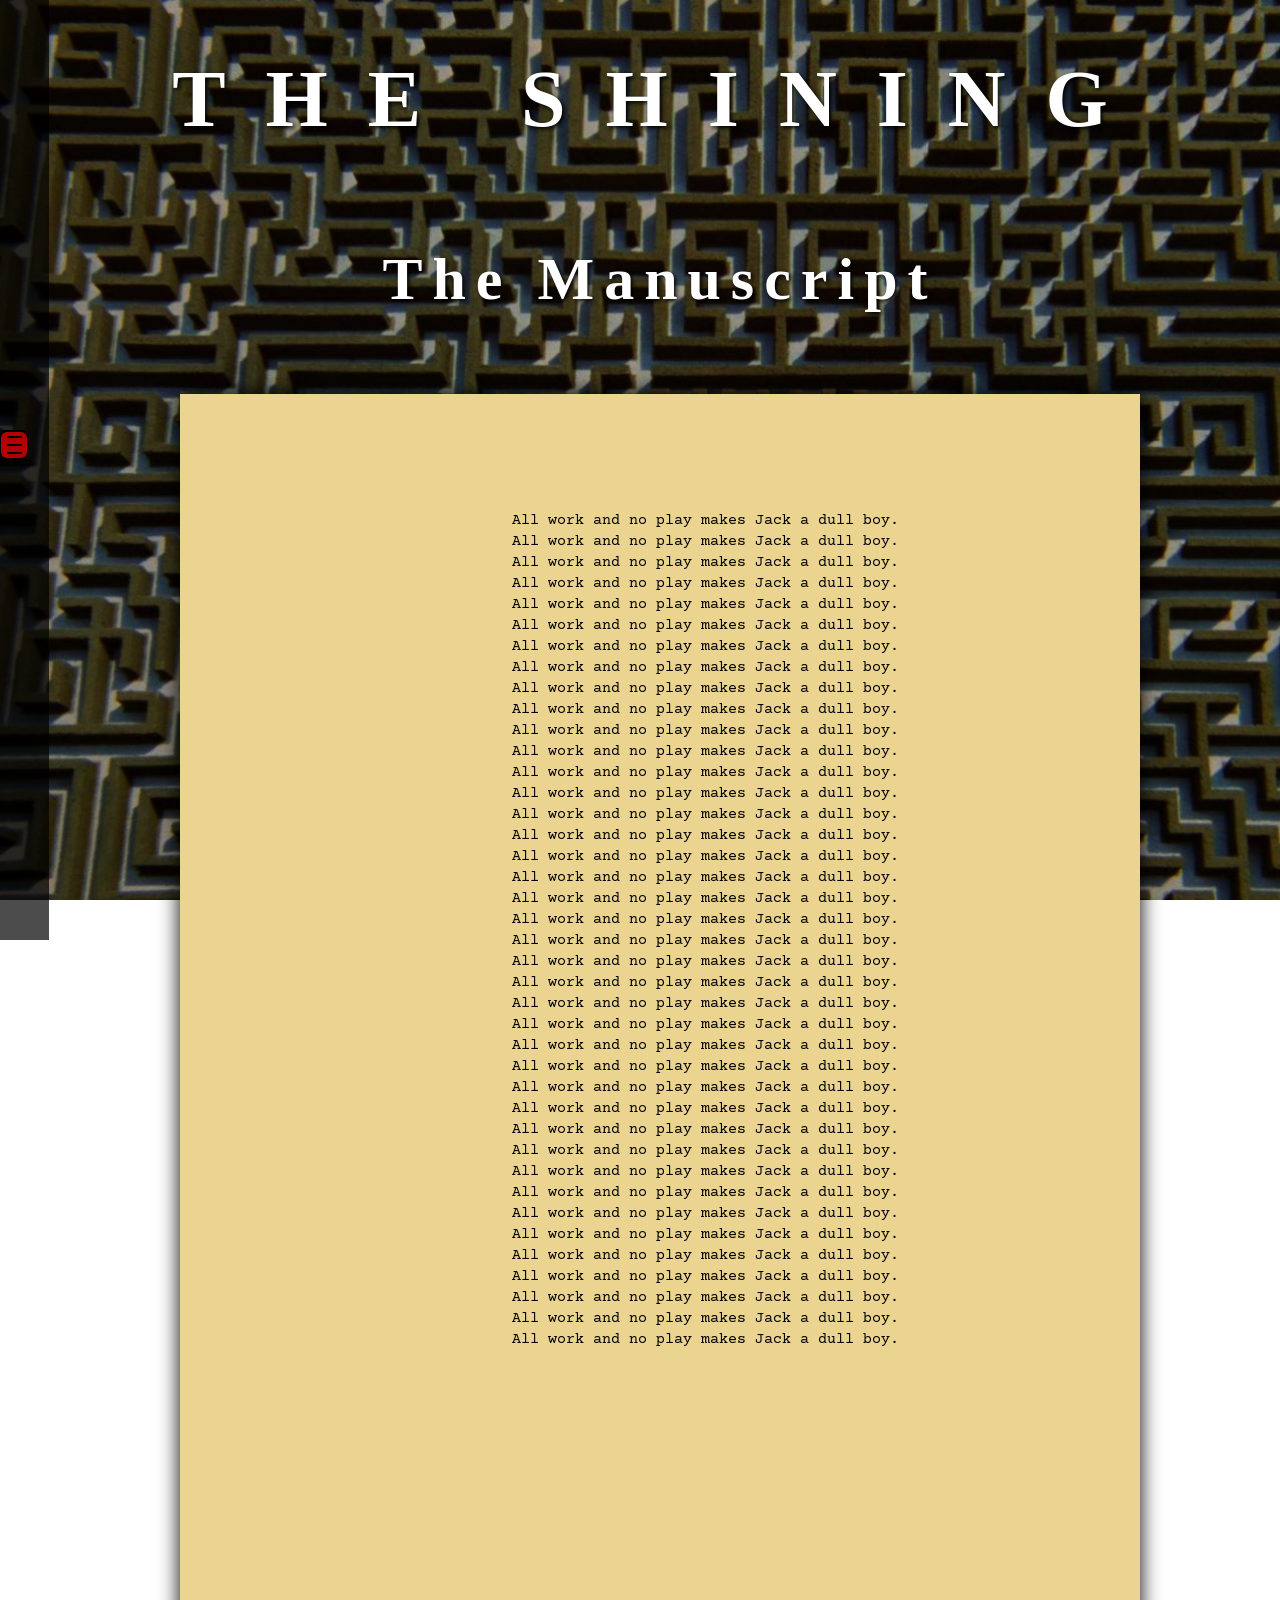
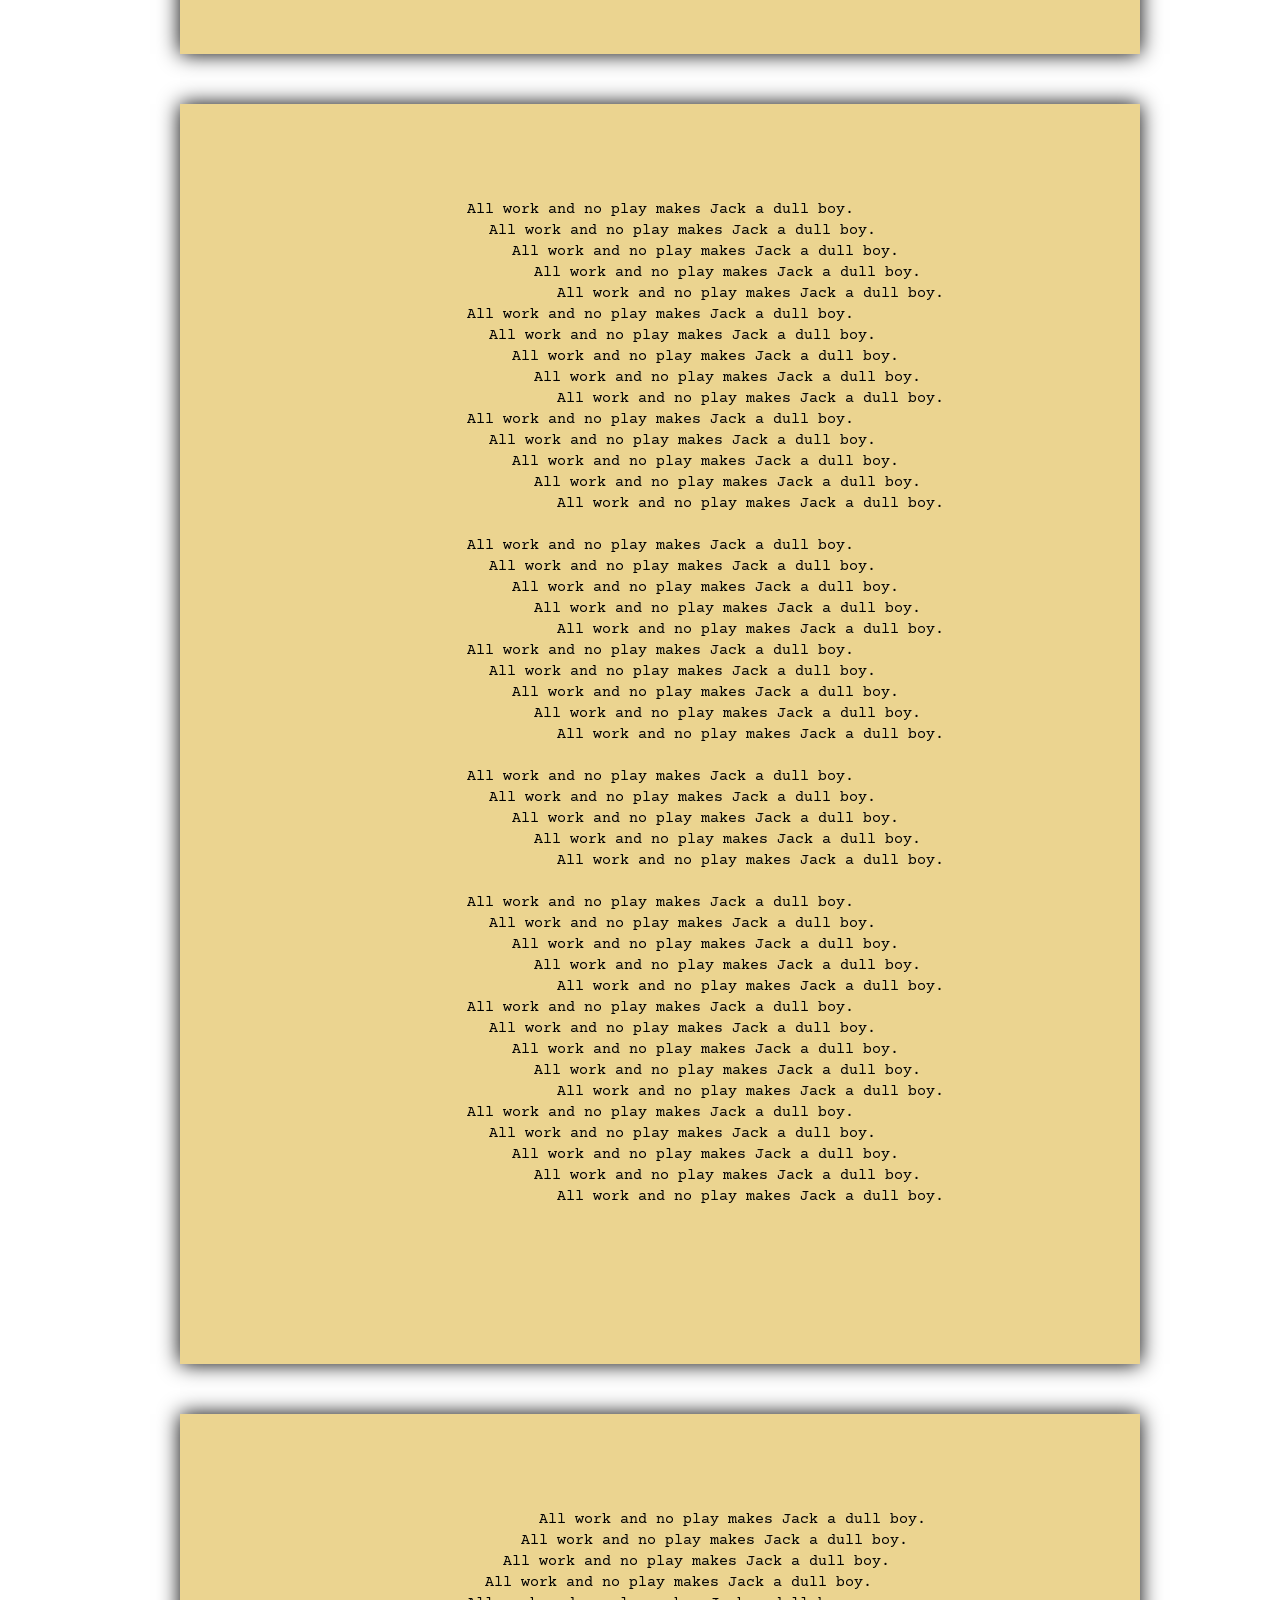
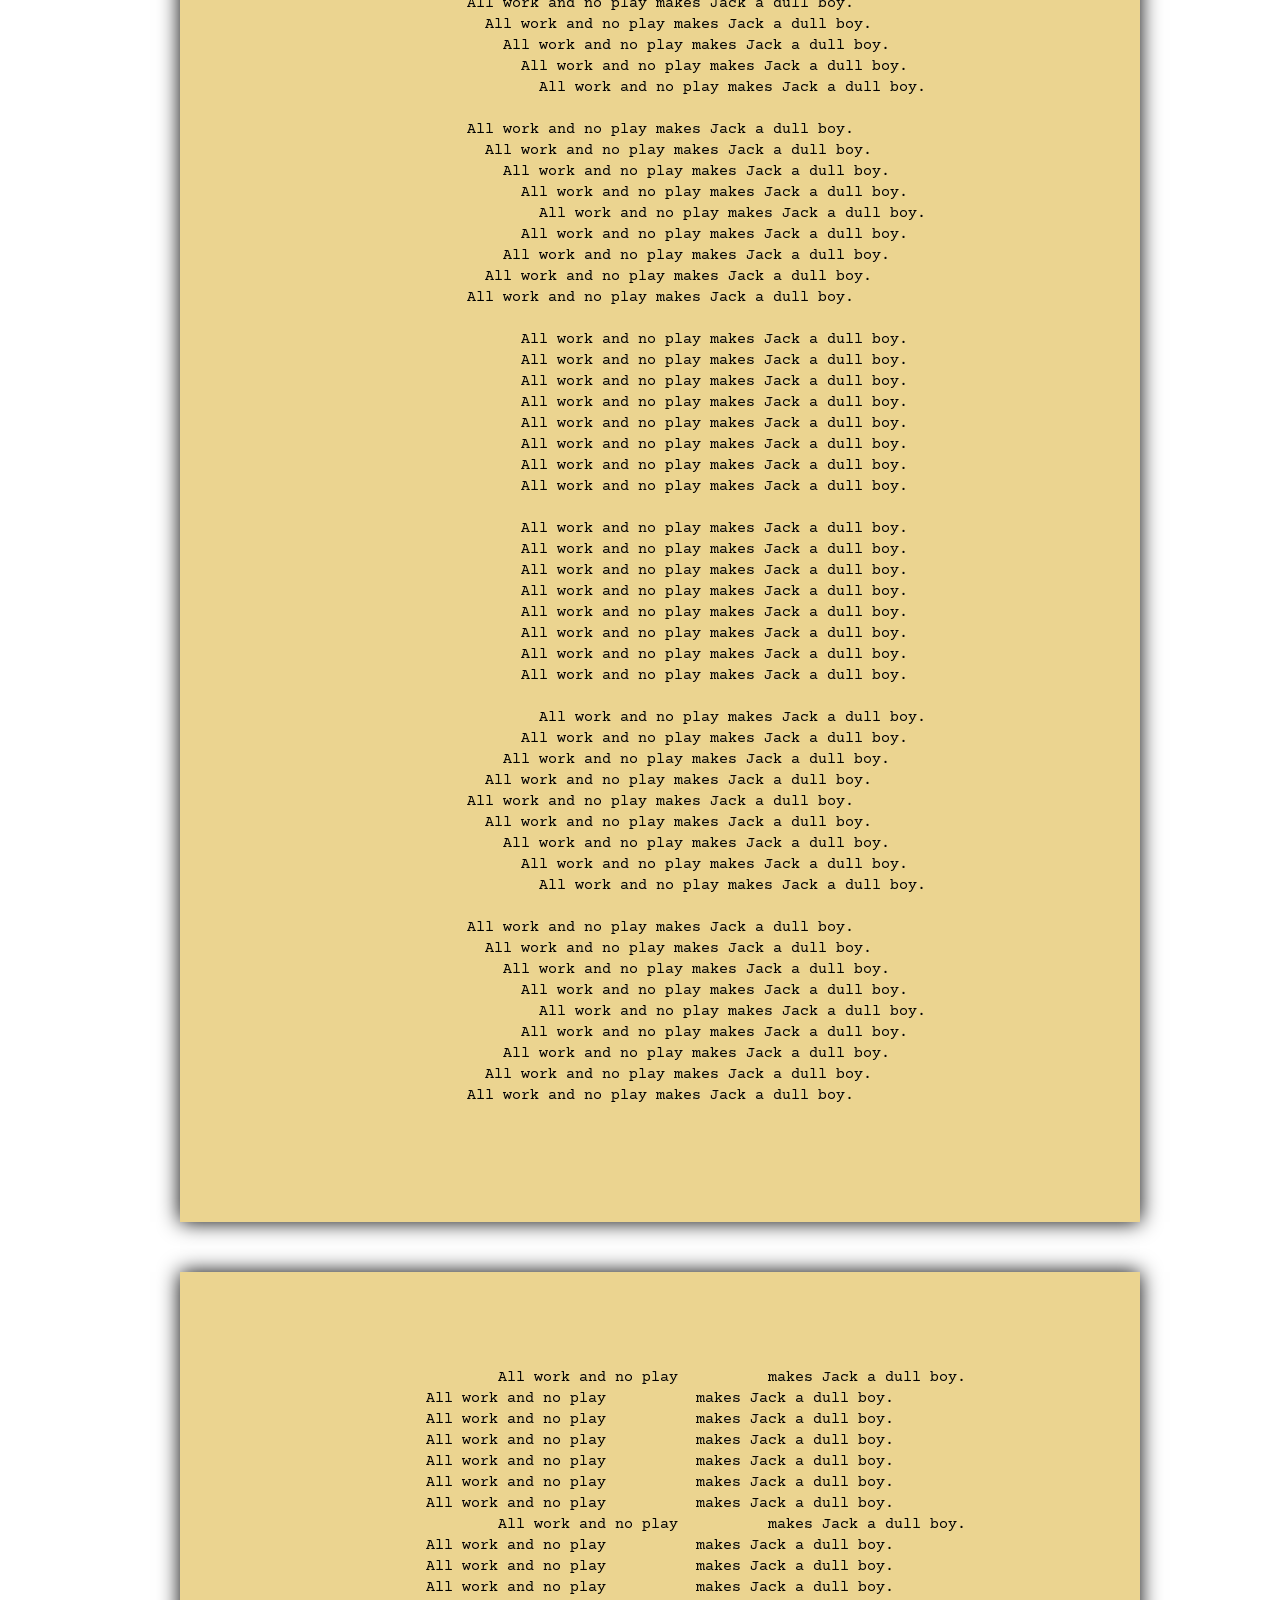
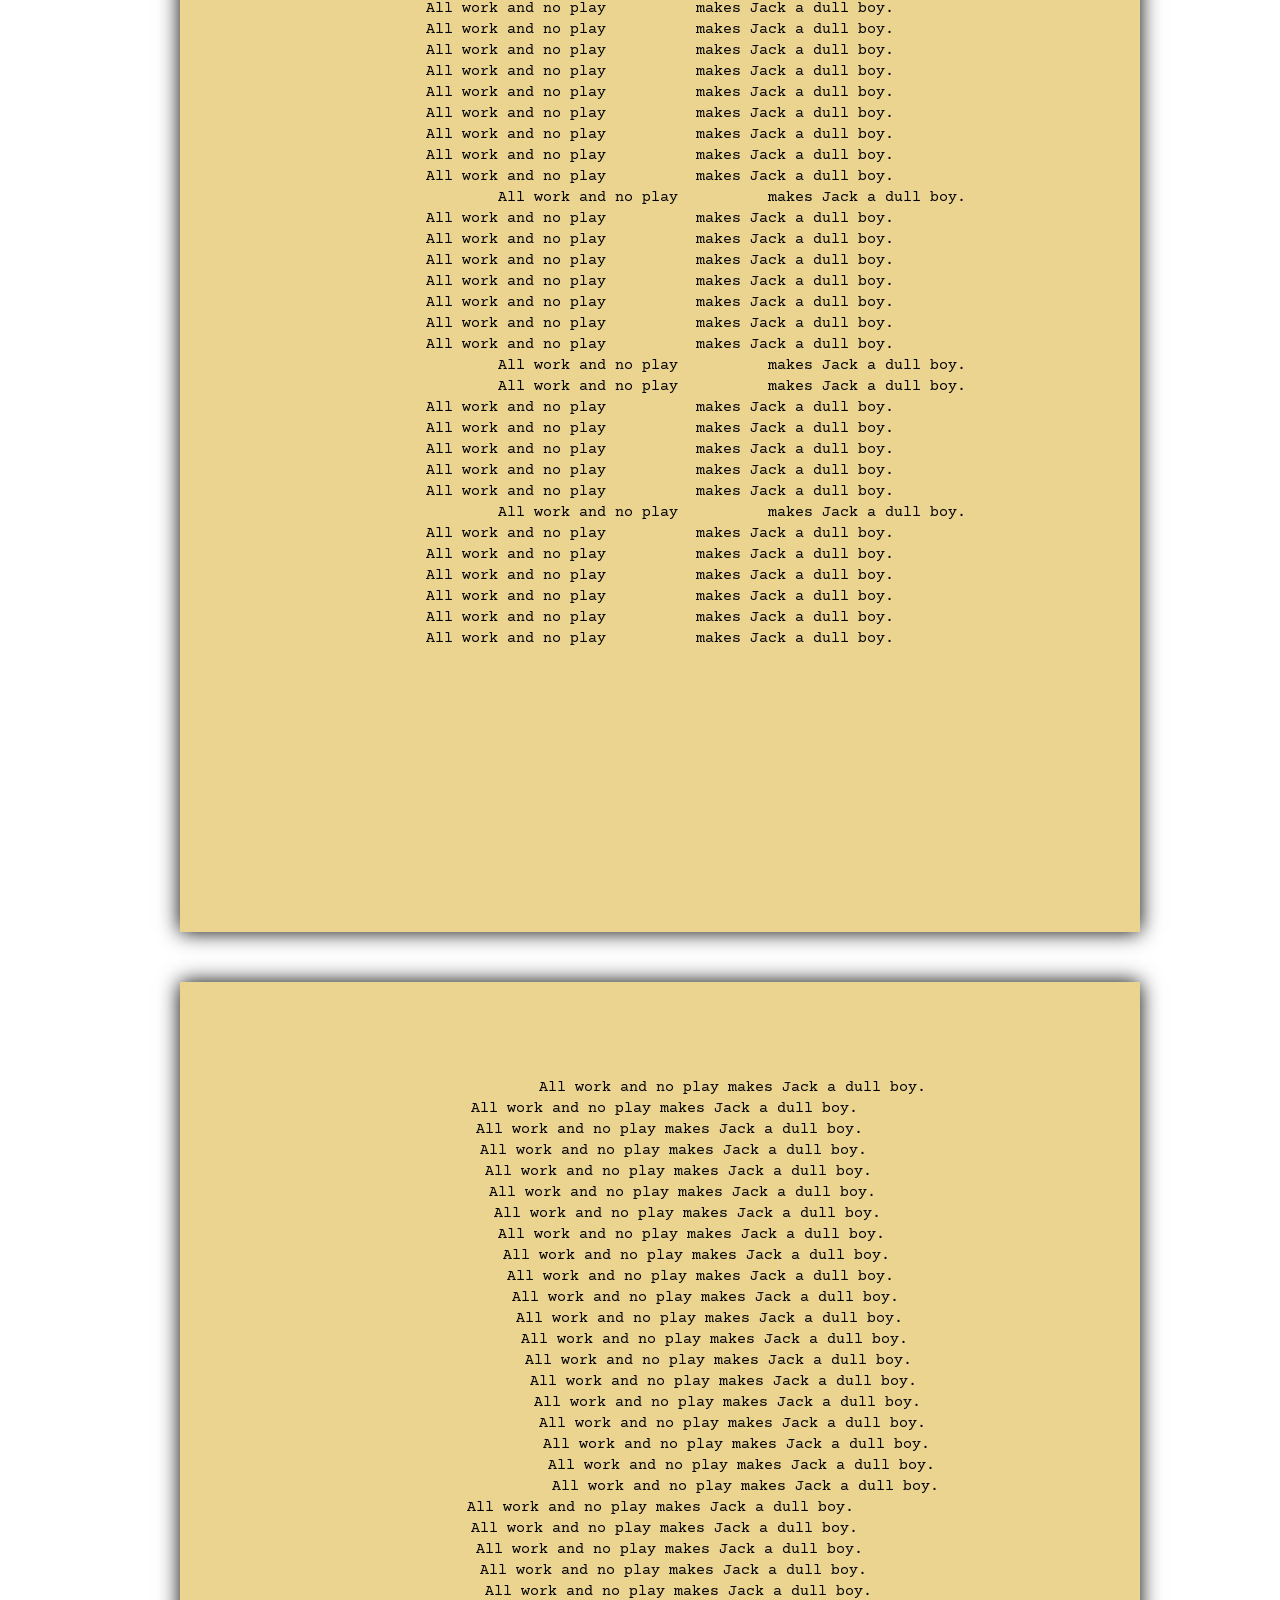
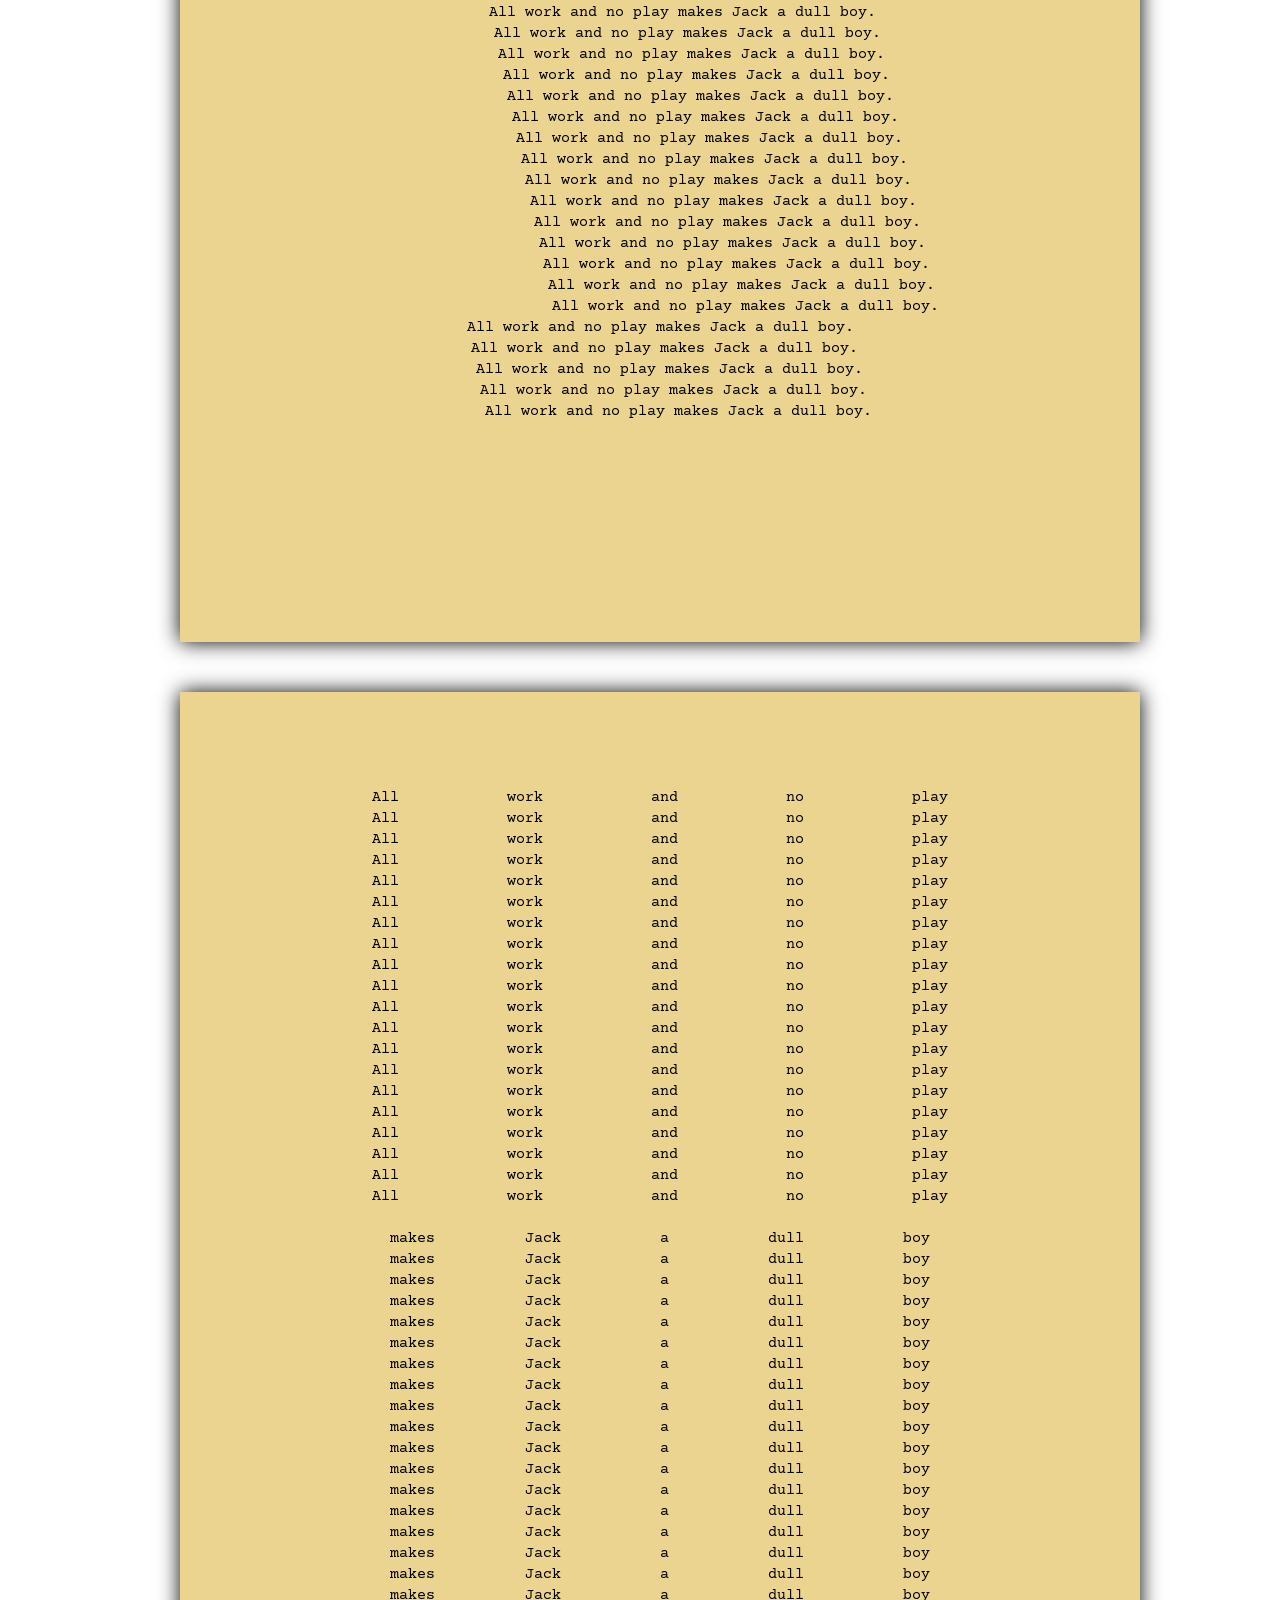
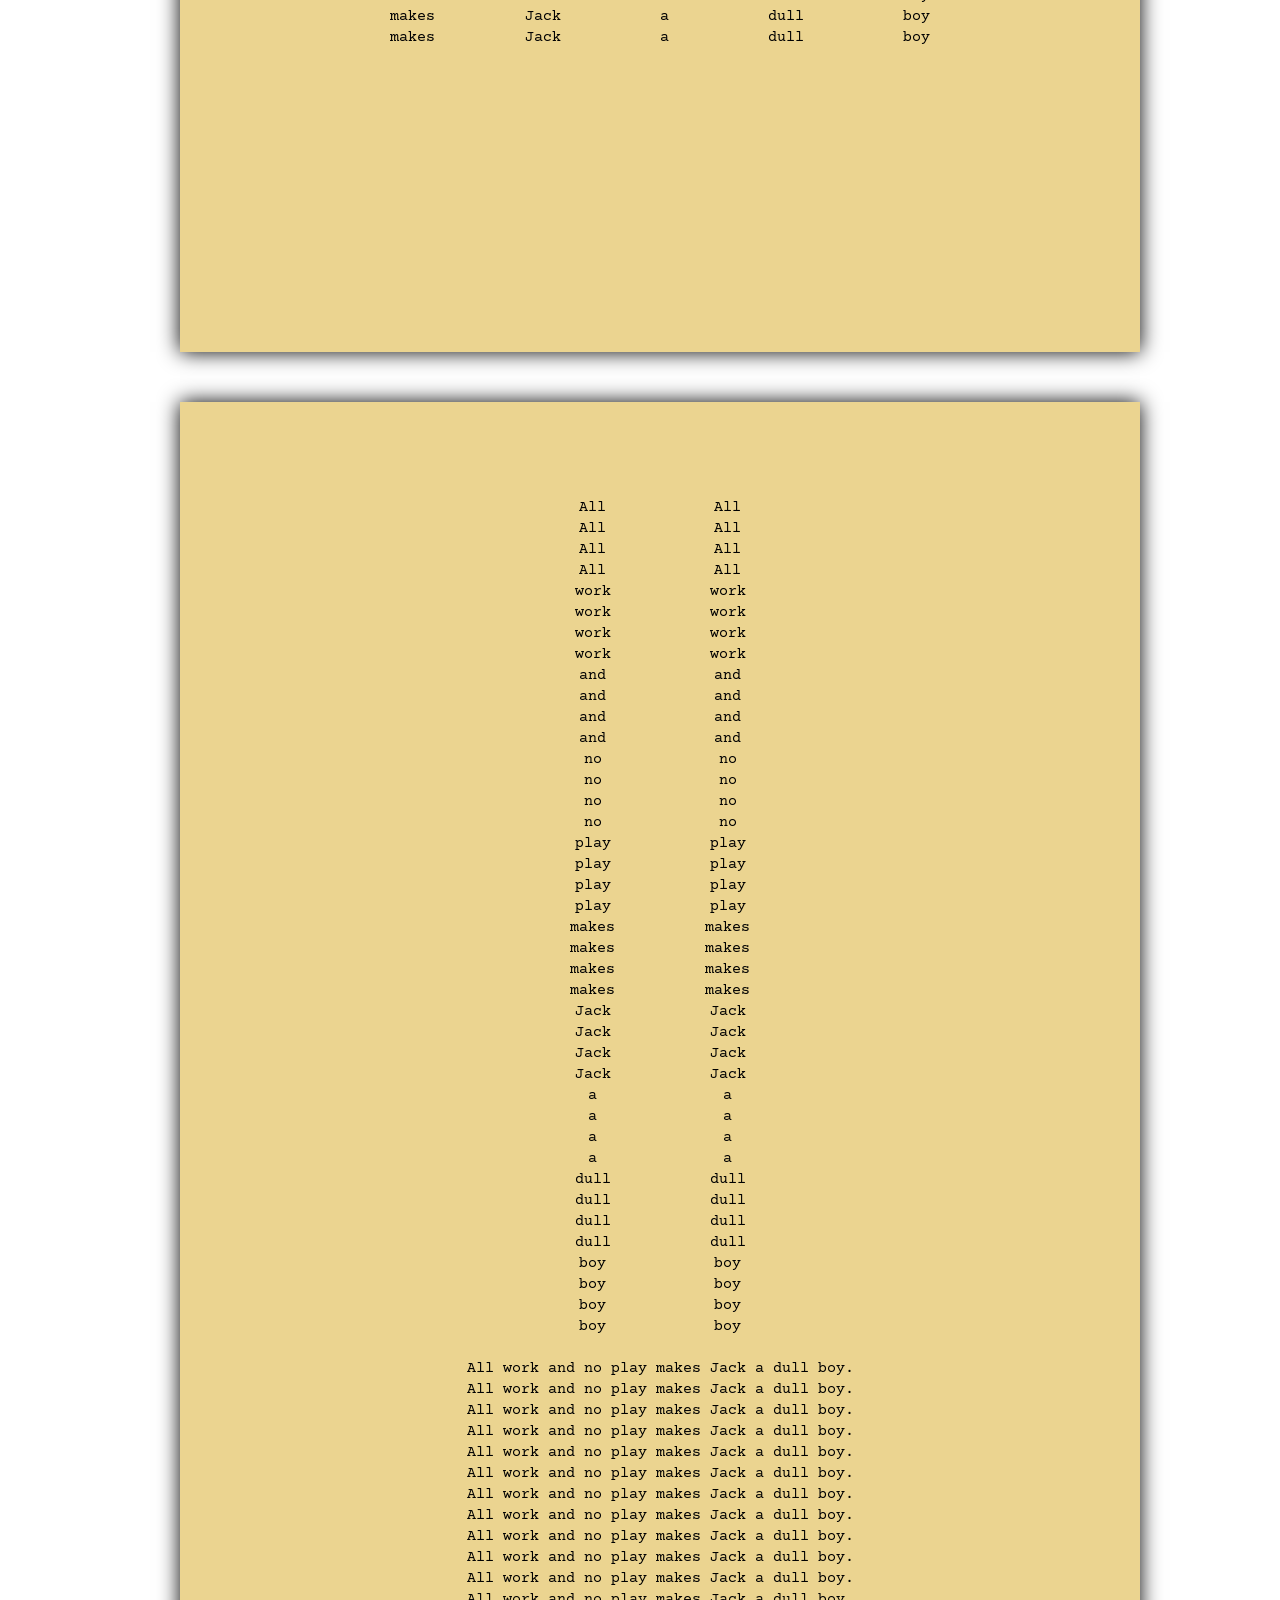
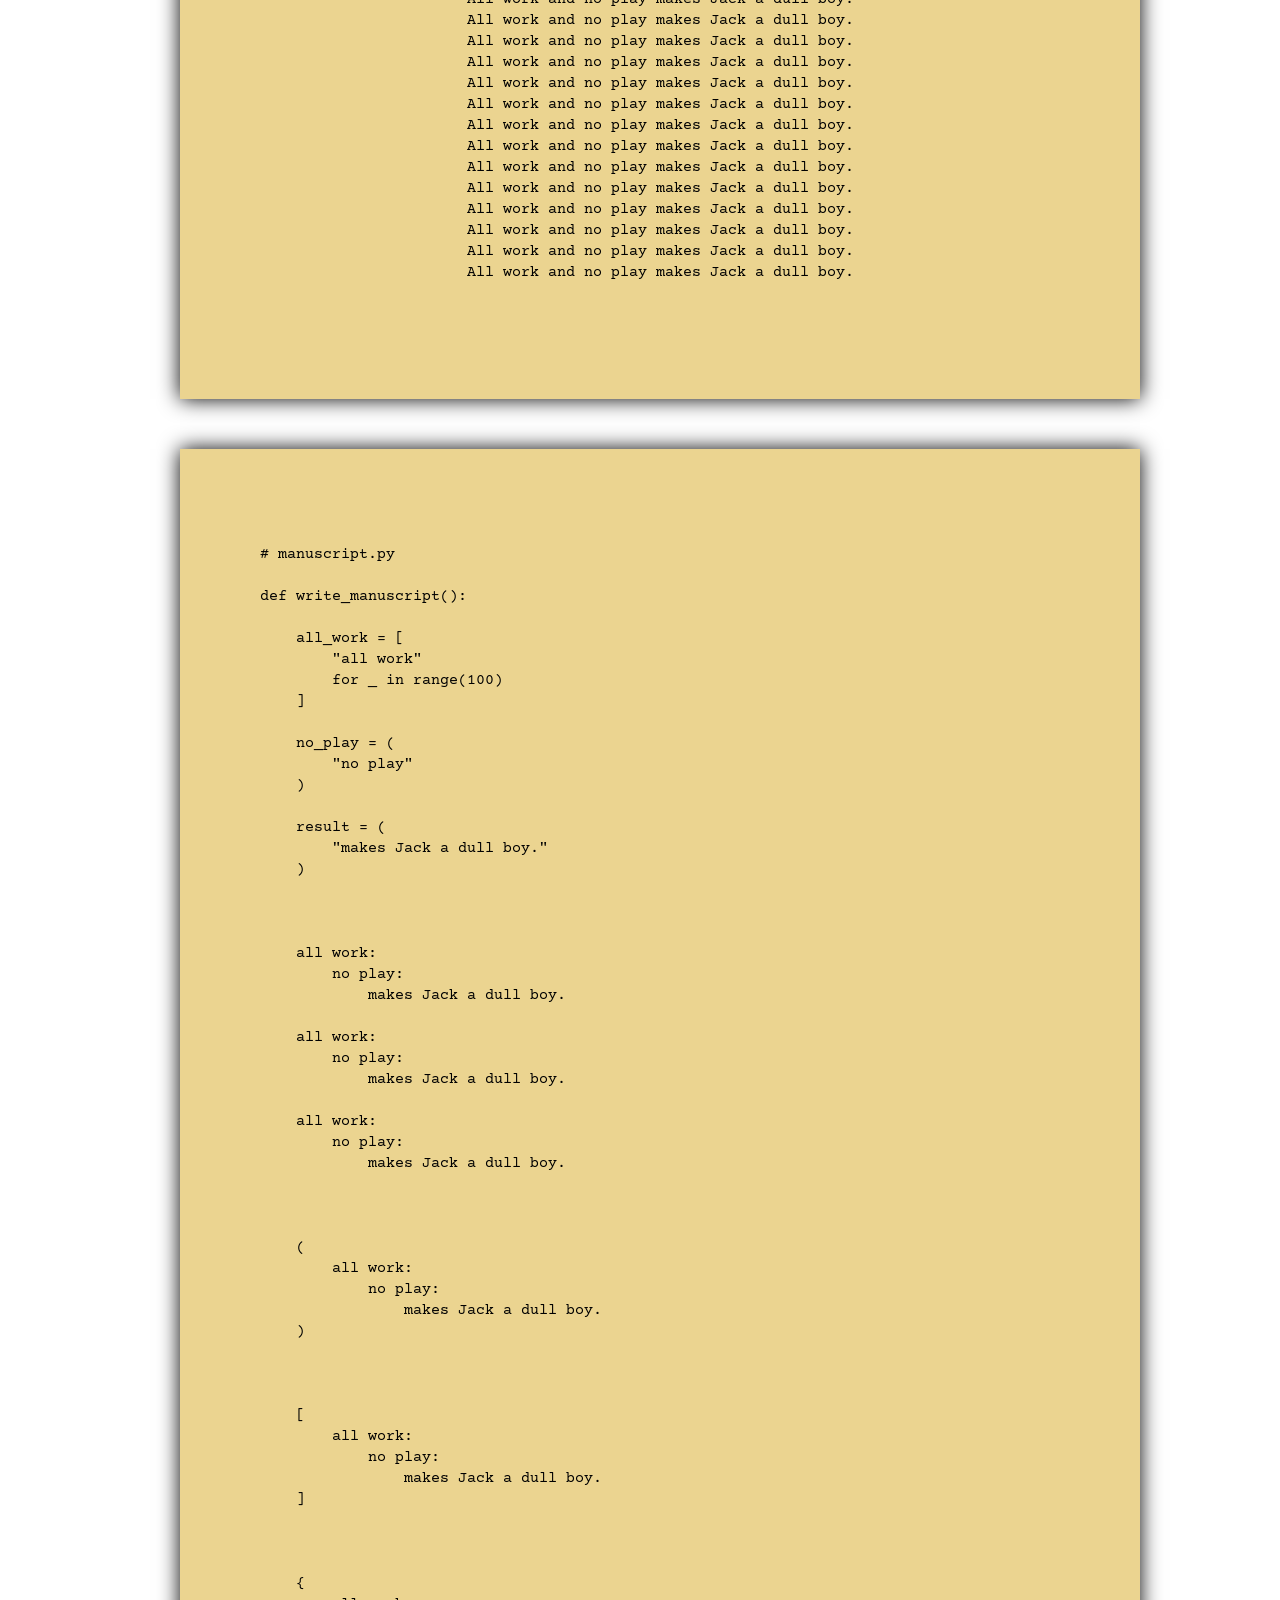
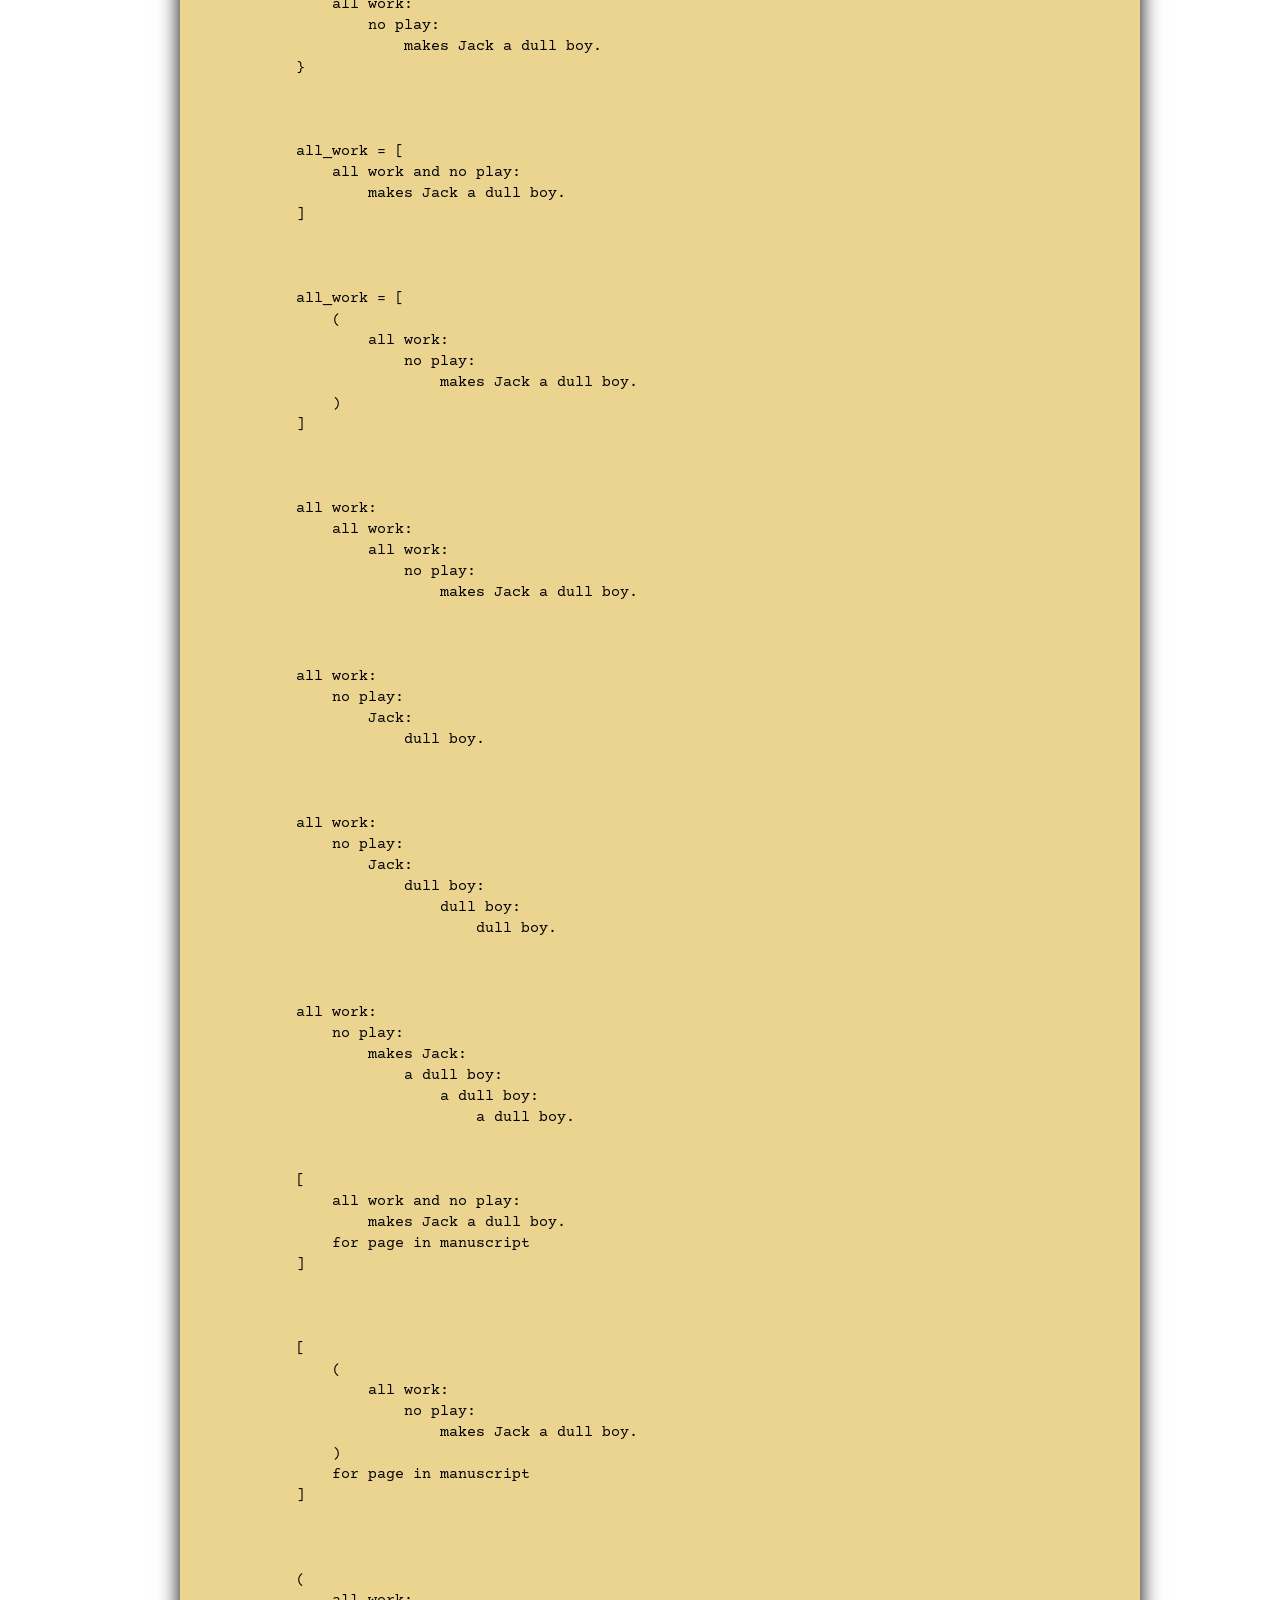
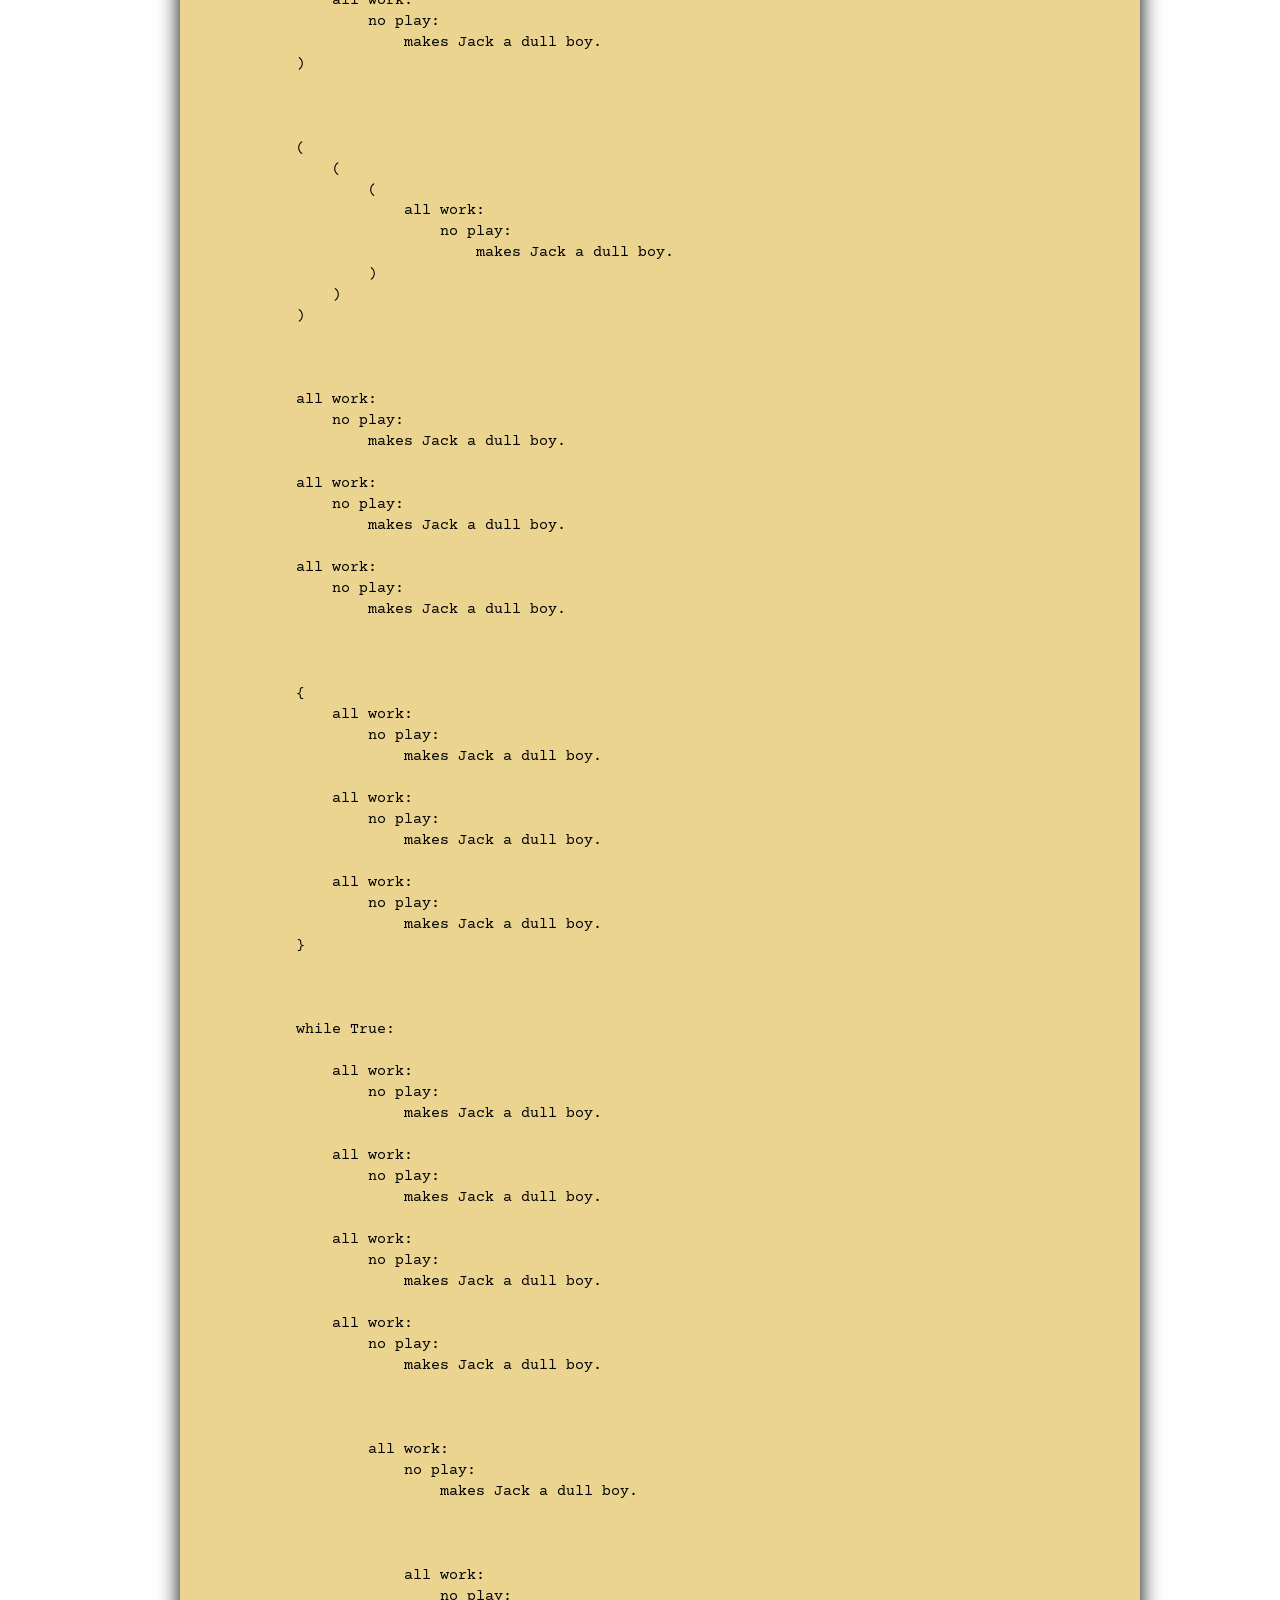
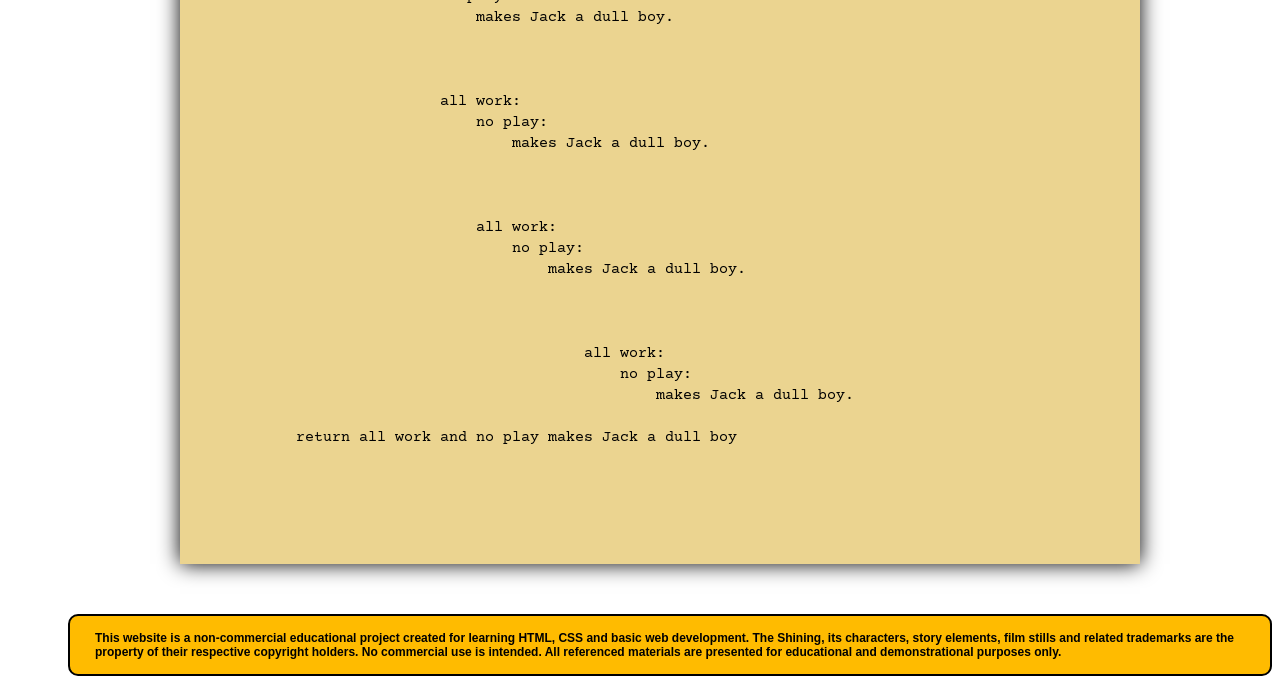
<file: the_manuscript.html>
<!DOCTYPE html>
<html lang="en">

<head>
    <meta charset="UTF-8">
    <title>THE SHINING - The Manuscript</title>
    <link rel="stylesheet" href="styles.css">
    <link rel="icon" type="image/x-icon" href="images/axe.png">
    <link rel="preconnect" href="https://fonts.googleapis.com">
    <link rel="preconnect" href="https://fonts.gstatic.com" crossorigin>
    <link href="https://fonts.googleapis.com/css2?family=Courier+Prime&display=swap" rel="stylesheet">
</head>

<body class="the-manuscript-page">
    <nav class="toc">
        <div class="hamburger">
            <button class="hamburger-button">
                <span></span>
                <span></span>
                <span></span>
            </button>
        </div>
        <div class="menu-links">
            <a href="index.html">Home</a>
            <a href="history.html">Story Introduction</a>
            <a href="actors.html">Actors</a>
            <a href="the_manuscript.html">The Manuscript</a>
            <a href="form.html">Caretaker Application</a>
        </div>
    </nav>
    <header>
        <h1>
            <a href="index.html">THE SHINING</a>
        </h1>
        <h2>The Manuscript</h2>
    </header>
    <main>
        <div class="manuscript-page">
            <pre>

          All work and no play makes Jack a dull boy.
          All work and no play makes Jack a dull boy.
          All work and no play makes Jack a dull boy.
          All work and no play makes Jack a dull boy.
          All work and no play makes Jack a dull boy.
          All work and no play makes Jack a dull boy.
          All work and no play makes Jack a dull boy.
          All work and no play makes Jack a dull boy.
          All work and no play makes Jack a dull boy.
          All work and no play makes Jack a dull boy.
          All work and no play makes Jack a dull boy.
          All work and no play makes Jack a dull boy.
          All work and no play makes Jack a dull boy.
          All work and no play makes Jack a dull boy.
          All work and no play makes Jack a dull boy.
          All work and no play makes Jack a dull boy.
          All work and no play makes Jack a dull boy.
          All work and no play makes Jack a dull boy.
          All work and no play makes Jack a dull boy.
          All work and no play makes Jack a dull boy.
          All work and no play makes Jack a dull boy.
          All work and no play makes Jack a dull boy.
          All work and no play makes Jack a dull boy.
          All work and no play makes Jack a dull boy.
          All work and no play makes Jack a dull boy.
          All work and no play makes Jack a dull boy.
          All work and no play makes Jack a dull boy.
          All work and no play makes Jack a dull boy.
          All work and no play makes Jack a dull boy.
          All work and no play makes Jack a dull boy.
          All work and no play makes Jack a dull boy.
          All work and no play makes Jack a dull boy.
          All work and no play makes Jack a dull boy.
          All work and no play makes Jack a dull boy.
          All work and no play makes Jack a dull boy.
          All work and no play makes Jack a dull boy.
          All work and no play makes Jack a dull boy.
          All work and no play makes Jack a dull boy.
          All work and no play makes Jack a dull boy.
          All work and no play makes Jack a dull boy.

            </pre>
        </div>
        <div class="manuscript-page">
            <pre>
All work and no play makes Jack a dull boy.
     All work and no play makes Jack a dull boy.
          All work and no play makes Jack a dull boy.
               All work and no play makes Jack a dull boy.
                    All work and no play makes Jack a dull boy.
All work and no play makes Jack a dull boy.
     All work and no play makes Jack a dull boy.
          All work and no play makes Jack a dull boy.
               All work and no play makes Jack a dull boy.
                    All work and no play makes Jack a dull boy.
All work and no play makes Jack a dull boy.
     All work and no play makes Jack a dull boy.
          All work and no play makes Jack a dull boy.
               All work and no play makes Jack a dull boy.
                    All work and no play makes Jack a dull boy.

All work and no play makes Jack a dull boy.
     All work and no play makes Jack a dull boy.
          All work and no play makes Jack a dull boy.
               All work and no play makes Jack a dull boy.
                    All work and no play makes Jack a dull boy.
All work and no play makes Jack a dull boy.
     All work and no play makes Jack a dull boy.
          All work and no play makes Jack a dull boy.
               All work and no play makes Jack a dull boy.
                    All work and no play makes Jack a dull boy.

All work and no play makes Jack a dull boy.
     All work and no play makes Jack a dull boy.
          All work and no play makes Jack a dull boy.
               All work and no play makes Jack a dull boy.
                    All work and no play makes Jack a dull boy.

All work and no play makes Jack a dull boy.
     All work and no play makes Jack a dull boy.
          All work and no play makes Jack a dull boy.
               All work and no play makes Jack a dull boy.
                    All work and no play makes Jack a dull boy.
All work and no play makes Jack a dull boy.
     All work and no play makes Jack a dull boy.
          All work and no play makes Jack a dull boy.
               All work and no play makes Jack a dull boy.
                    All work and no play makes Jack a dull boy.
All work and no play makes Jack a dull boy.
     All work and no play makes Jack a dull boy.
          All work and no play makes Jack a dull boy.
               All work and no play makes Jack a dull boy.
                    All work and no play makes Jack a dull boy.
            </pre>
        </div>
        <div class="manuscript-page">
            <pre>
                All work and no play makes Jack a dull boy.
            All work and no play makes Jack a dull boy.
        All work and no play makes Jack a dull boy.
    All work and no play makes Jack a dull boy.
All work and no play makes Jack a dull boy.
    All work and no play makes Jack a dull boy.
        All work and no play makes Jack a dull boy.
            All work and no play makes Jack a dull boy.
                All work and no play makes Jack a dull boy.

All work and no play makes Jack a dull boy.
    All work and no play makes Jack a dull boy.
        All work and no play makes Jack a dull boy.
            All work and no play makes Jack a dull boy.
                All work and no play makes Jack a dull boy.
            All work and no play makes Jack a dull boy.
        All work and no play makes Jack a dull boy.
    All work and no play makes Jack a dull boy.
All work and no play makes Jack a dull boy.

            All work and no play makes Jack a dull boy.
            All work and no play makes Jack a dull boy.
            All work and no play makes Jack a dull boy.
            All work and no play makes Jack a dull boy.
            All work and no play makes Jack a dull boy.
            All work and no play makes Jack a dull boy.
            All work and no play makes Jack a dull boy.
            All work and no play makes Jack a dull boy.

            All work and no play makes Jack a dull boy.
            All work and no play makes Jack a dull boy.
            All work and no play makes Jack a dull boy.
            All work and no play makes Jack a dull boy.
            All work and no play makes Jack a dull boy.
            All work and no play makes Jack a dull boy.
            All work and no play makes Jack a dull boy.
            All work and no play makes Jack a dull boy.

                All work and no play makes Jack a dull boy.
            All work and no play makes Jack a dull boy.
        All work and no play makes Jack a dull boy.
    All work and no play makes Jack a dull boy.
All work and no play makes Jack a dull boy.
    All work and no play makes Jack a dull boy.
        All work and no play makes Jack a dull boy.
            All work and no play makes Jack a dull boy.
                All work and no play makes Jack a dull boy.

All work and no play makes Jack a dull boy.
    All work and no play makes Jack a dull boy.
        All work and no play makes Jack a dull boy.
            All work and no play makes Jack a dull boy.
                All work and no play makes Jack a dull boy.
            All work and no play makes Jack a dull boy.
        All work and no play makes Jack a dull boy.
    All work and no play makes Jack a dull boy.
All work and no play makes Jack a dull boy.
            </pre>
        </div>
        <div class="manuscript-page">
            <pre>
                All work and no play          makes Jack a dull boy.
All work and no play          makes Jack a dull boy.
All work and no play          makes Jack a dull boy.
All work and no play          makes Jack a dull boy.
All work and no play          makes Jack a dull boy.
All work and no play          makes Jack a dull boy.
All work and no play          makes Jack a dull boy.
                All work and no play          makes Jack a dull boy.
All work and no play          makes Jack a dull boy.
All work and no play          makes Jack a dull boy.
All work and no play          makes Jack a dull boy.
All work and no play          makes Jack a dull boy.
All work and no play          makes Jack a dull boy.
All work and no play          makes Jack a dull boy.
All work and no play          makes Jack a dull boy.
All work and no play          makes Jack a dull boy.
All work and no play          makes Jack a dull boy.
All work and no play          makes Jack a dull boy.
All work and no play          makes Jack a dull boy.
All work and no play          makes Jack a dull boy.
                All work and no play          makes Jack a dull boy.
All work and no play          makes Jack a dull boy.
All work and no play          makes Jack a dull boy.
All work and no play          makes Jack a dull boy.
All work and no play          makes Jack a dull boy.
All work and no play          makes Jack a dull boy.
All work and no play          makes Jack a dull boy.
All work and no play          makes Jack a dull boy.
                All work and no play          makes Jack a dull boy.
                All work and no play          makes Jack a dull boy.
All work and no play          makes Jack a dull boy.
All work and no play          makes Jack a dull boy.
All work and no play          makes Jack a dull boy.
All work and no play          makes Jack a dull boy.
All work and no play          makes Jack a dull boy.
                All work and no play          makes Jack a dull boy.
All work and no play          makes Jack a dull boy.
All work and no play          makes Jack a dull boy.
All work and no play          makes Jack a dull boy.
All work and no play          makes Jack a dull boy.
All work and no play          makes Jack a dull boy.
All work and no play          makes Jack a dull boy.
            </pre>
        </div>
        <div class="manuscript-page">
            <pre>
                All work and no play makes Jack a dull boy.
 All work and no play makes Jack a dull boy.
  All work and no play makes Jack a dull boy.
   All work and no play makes Jack a dull boy.
    All work and no play makes Jack a dull boy.
     All work and no play makes Jack a dull boy.
      All work and no play makes Jack a dull boy.
       All work and no play makes Jack a dull boy.
        All work and no play makes Jack a dull boy.
         All work and no play makes Jack a dull boy.
          All work and no play makes Jack a dull boy.
           All work and no play makes Jack a dull boy.
            All work and no play makes Jack a dull boy.
             All work and no play makes Jack a dull boy.
              All work and no play makes Jack a dull boy.
               All work and no play makes Jack a dull boy.
                All work and no play makes Jack a dull boy.
                 All work and no play makes Jack a dull boy.
                  All work and no play makes Jack a dull boy.
                   All work and no play makes Jack a dull boy.
All work and no play makes Jack a dull boy.
 All work and no play makes Jack a dull boy.
  All work and no play makes Jack a dull boy.
   All work and no play makes Jack a dull boy.
    All work and no play makes Jack a dull boy.
     All work and no play makes Jack a dull boy.
      All work and no play makes Jack a dull boy.
       All work and no play makes Jack a dull boy.
        All work and no play makes Jack a dull boy.
         All work and no play makes Jack a dull boy.
          All work and no play makes Jack a dull boy.
           All work and no play makes Jack a dull boy.
            All work and no play makes Jack a dull boy.
             All work and no play makes Jack a dull boy.
              All work and no play makes Jack a dull boy.
               All work and no play makes Jack a dull boy.
                All work and no play makes Jack a dull boy.
                 All work and no play makes Jack a dull boy.
                  All work and no play makes Jack a dull boy.
                   All work and no play makes Jack a dull boy.
All work and no play makes Jack a dull boy.
 All work and no play makes Jack a dull boy.
  All work and no play makes Jack a dull boy.
   All work and no play makes Jack a dull boy.
    All work and no play makes Jack a dull boy.
            </pre>
        </div>
        <div class="manuscript-page">
            <pre>
All            work            and            no            play
All            work            and            no            play
All            work            and            no            play
All            work            and            no            play
All            work            and            no            play
All            work            and            no            play
All            work            and            no            play
All            work            and            no            play
All            work            and            no            play
All            work            and            no            play
All            work            and            no            play
All            work            and            no            play
All            work            and            no            play
All            work            and            no            play
All            work            and            no            play
All            work            and            no            play
All            work            and            no            play
All            work            and            no            play
All            work            and            no            play
All            work            and            no            play

makes          Jack           a           dull           boy
makes          Jack           a           dull           boy
makes          Jack           a           dull           boy
makes          Jack           a           dull           boy
makes          Jack           a           dull           boy
makes          Jack           a           dull           boy
makes          Jack           a           dull           boy
makes          Jack           a           dull           boy
makes          Jack           a           dull           boy
makes          Jack           a           dull           boy
makes          Jack           a           dull           boy
makes          Jack           a           dull           boy
makes          Jack           a           dull           boy
makes          Jack           a           dull           boy
makes          Jack           a           dull           boy
makes          Jack           a           dull           boy
makes          Jack           a           dull           boy
makes          Jack           a           dull           boy
makes          Jack           a           dull           boy
makes          Jack           a           dull           boy
            </pre>
        </div>
        <div class="manuscript-page">
            <pre>
All            All
All            All
All            All
All            All
work           work
work           work
work           work
work           work
and            and
and            and
and            and
and            and
no             no
no             no
no             no
no             no
play           play
play           play
play           play
play           play
makes          makes
makes          makes
makes          makes
makes          makes
Jack           Jack
Jack           Jack
Jack           Jack
Jack           Jack
a              a
a              a
a              a
a              a
dull           dull
dull           dull
dull           dull
dull           dull
boy            boy
boy            boy
boy            boy
boy            boy

All work and no play makes Jack a dull boy.
All work and no play makes Jack a dull boy.
All work and no play makes Jack a dull boy.
All work and no play makes Jack a dull boy.
All work and no play makes Jack a dull boy.
All work and no play makes Jack a dull boy.
All work and no play makes Jack a dull boy.
All work and no play makes Jack a dull boy.
All work and no play makes Jack a dull boy.
All work and no play makes Jack a dull boy.
All work and no play makes Jack a dull boy.
All work and no play makes Jack a dull boy.
All work and no play makes Jack a dull boy.
All work and no play makes Jack a dull boy.
All work and no play makes Jack a dull boy.
All work and no play makes Jack a dull boy.
All work and no play makes Jack a dull boy.
All work and no play makes Jack a dull boy.
All work and no play makes Jack a dull boy.
All work and no play makes Jack a dull boy.
All work and no play makes Jack a dull boy.
All work and no play makes Jack a dull boy.
All work and no play makes Jack a dull boy.
All work and no play makes Jack a dull boy.
All work and no play makes Jack a dull boy.
            </pre>
        </div>
        <div class="manuscript-page code-page">
            <pre>
# manuscript.py

def write_manuscript():

    all_work = [
        "all work"
        for _ in range(100)
    ]

    no_play = (
        "no play"
    )

    result = (
        "makes Jack a dull boy."
    )



    all work:
        no play:
            makes Jack a dull boy.

    all work:
        no play:
            makes Jack a dull boy.

    all work:
        no play:
            makes Jack a dull boy.



    (
        all work:
            no play:
                makes Jack a dull boy.
    )



    [
        all work:
            no play:
                makes Jack a dull boy.
    ]



    {
        all work:
            no play:
                makes Jack a dull boy.
    }



    all_work = [
        all work and no play:
            makes Jack a dull boy.
    ]



    all_work = [
        (
            all work:
                no play:
                    makes Jack a dull boy.
        )
    ]



    all work:
        all work:
            all work:
                no play:
                    makes Jack a dull boy.



    all work:
        no play:
            Jack:
                dull boy.



    all work:
        no play:
            Jack:
                dull boy:
                    dull boy:
                        dull boy.



    all work:
        no play:
            makes Jack:
                a dull boy:
                    a dull boy:
                        a dull boy.


    [
        all work and no play:
            makes Jack a dull boy.
        for page in manuscript
    ]



    [
        (
            all work:
                no play:
                    makes Jack a dull boy.
        )
        for page in manuscript
    ]



    (
        all work:
            no play:
                makes Jack a dull boy.
    )



    (
        (
            (
                all work:
                    no play:
                        makes Jack a dull boy.
            )
        )
    )



    all work:
        no play:
            makes Jack a dull boy.

    all work:
        no play:
            makes Jack a dull boy.

    all work:
        no play:
            makes Jack a dull boy.



    {
        all work:
            no play:
                makes Jack a dull boy.

        all work:
            no play:
                makes Jack a dull boy.

        all work:
            no play:
                makes Jack a dull boy.
    }



    while True:

        all work:
            no play:
                makes Jack a dull boy.

        all work:
            no play:
                makes Jack a dull boy.

        all work:
            no play:
                makes Jack a dull boy.

        all work:
            no play:
                makes Jack a dull boy.



            all work:
                no play:
                    makes Jack a dull boy.



                all work:
                    no play:
                        makes Jack a dull boy.



                    all work:
                        no play:
                            makes Jack a dull boy.



                        all work:
                            no play:
                                makes Jack a dull boy.



                                    all work:
                                        no play:
                                            makes Jack a dull boy.

    return all work and no play makes Jack a dull boy
            </pre>
        </div>
    </main>
    <footer>
        This website is a non-commercial educational project created for learning HTML, CSS and basic web development.

        The Shining, its characters, story elements, film stills and related trademarks are the property of their
        respective copyright holders.

        No commercial use is intended. All referenced materials are presented for educational and demonstrational
        purposes only.
    </footer>

</body>

</html>
</file>
<file: styles.css>
/* ======================================
    PAGE BACKGROUNDS
====================================== */

.home-page {
  background-image: url('images/carpet_1.jpg');
  background-attachment: fixed;
  background-size: cover;
  padding-left: 40px;
}

.story-introduction-page {
  background-image: url('images/carpet_2.jpg');
  background-attachment: fixed;
  background-size: cover;
  padding-left: 40px;
}

.actors-page {
  background-image: url('images/mountain_road.jpg');
  background-attachment: fixed;
  background-size: cover;
  padding-left: 40px;
}

.the-manuscript-page {
  background-image: url('images/maze.jpg');
  background-attachment: fixed;
  background-size: cover;
  padding-left: 40px;
}

.application-page {
  background-image: url('images/photos.jpg');
  background-attachment: fixed;
  background-size: cover;
  padding-left: 40px;
}

/* ======================================
    GLOBAL TYPOGRAPHY
====================================== */

h1 {
  color: white;
  font-family: Georgia, 'Times New Roman', Times, serif;
  font-size: 80px;
  text-align: center;
  margin-bottom: 100px;
  letter-spacing: 40px;
  text-shadow: 2px 2px 4px black;
}

h1 a {
  color: inherit;
  text-decoration: none;
}

h2 {
  color: white;
  font-family: Georgia, 'Times New Roman', Times, serif;
  font-size: 60px;
  text-align: center;
  margin-bottom: 80px;
  letter-spacing: 10px;
  text-shadow: 2px 2px 4px black;
}

h3 {
  color: white;
  font-family: Georgia, 'Times New Roman', Times, serif;
  font-size: 25px;
  text-align: center;
  margin-bottom: 40px;
  letter-spacing: 5px;
  text-shadow: 2px 2px 4px black;
}

h4 {
  color: white;
  font-family: Georgia, 'Times New Roman', Times, serif;
  font-size: 20px;
  text-align: left;
  margin-bottom: 45px;
  letter-spacing: 3px;
  text-shadow: 2px 2px 4px black;
  border-bottom: 2px solid rgb(180, 0, 0);
  padding-bottom: 10px;
}

.big-text {
  color: white;
  font-family: Georgia, 'Times New Roman', Times, serif;
  font-size: 30px;
  text-align: center;
  text-shadow: 2px 2px 4px black;
}

.medium-text {
  color: white;
  font-family: Georgia, 'Times New Roman', Times, serif;
  max-width: 1000px;
  margin: 0 auto;
  font-size: 17px;
  text-align: center;
  text-shadow: 2px 2px 4px black;
}

.big-quote {
  color: #ffffff;
  font-family: Georgia, 'Times New Roman', Times, serif;
  font-style: italic;
  font-size: 30px;
  text-align: center;
  text-shadow: 2px 2px 4px black;
  margin-bottom: 100px;
}

.medium-quote {
  color: #ffffff;
  font-family: Georgia, 'Times New Roman', Times, serif;
  font-size: 28px;
  text-align: justify;
  max-width: 1000px;
  margin: 0 auto;
  margin-top: 40px;
  margin-bottom: 40px;
  text-shadow: 2px 2px 4px black;
  background-color: rgb(0, 0, 0, 0.7);
  padding: 20px;
  border-radius: 10px;
}

.quote-signature {
  color: white;
  font-family: Verdana, Geneva, Tahoma, sans-serif;
  font-size: 12px;
  text-align: left;
  text-shadow: 2px 2px 4px black;
  margin-left: 20px;
  margin-bottom: 20px;
}

.date-button {
    display: block;
    margin: 50px auto;
    background-color: rgb(255, 187, 0);
    color: rgb(0, 0, 0);
    font-family: Georgia, serif;
    font-size: 18px;
    font-weight: bold;
    letter-spacing: 2px;
    padding: 15px 25px;
    border: 2px solid black;
    border-radius: 10px;
    cursor: pointer;
    transition: all 0.3s ease;
}

.date-button:hover {
    background-color: rgb(255, 187, 0);
    transform: scale(1.05);
    box-shadow: 0 0 15px rgba(255, 187, 0, 0.8);
}

#demo {
    color: white;
    font-family: Verdana, sans-serif;
    font-size: 20px;
    text-align: center;
    text-shadow: 2px 2px 4px black;
    margin-top: 30px;
}

footer {
  color: rgb(0, 0, 0);
  font-family: Verdana, Geneva, Tahoma, sans-serif;
  font-size: 12px;
  text-align: left;
  font-weight: 600;
  margin-top: 40px;
  margin-left: 20px;
  margin-bottom: 20px;
  background-color: rgb(255, 187, 0);
  border: 2px solid black;
  border-radius: 10px;
  padding: 15px 25px;
}

/* ======================================
    IMAGES
====================================== */

.image-wrapper {
  text-align: center;
}

.image-container {
  display: inline-block;
  text-align: center;
  margin-left: auto;
  margin-right: auto;
}

.large-img {
  width: 1100px;
  height: 800px;
  object-fit: cover;
  border: 3px solid white;
  border-radius: 10px;
  margin-top: 80px;
  margin-bottom: 20px;
}

.medium-img {
  width: 400px;
  height: 270px;
  display: block;
  object-fit: cover;
  margin-left: auto;
  margin-right: auto;
  border: 3px solid rgb(255, 255, 255);
  border-radius: 10px;
  margin-top: 80px;
  margin-bottom: 20px;
}

.small-img {
  width: 400px;
  height: 230px;
  object-fit: cover;
  border: 3px solid white;
  border-radius: 10px;
  margin-top: 80px;
  margin-bottom: 20px;
}

.img_caption {
  color: white;
  font-family: Verdana, Geneva, Tahoma, sans-serif;
  font-size: 15px;
  text-shadow: 2px 2px 4px black;
  background-color: rgb(0, 0, 0, 0.7);
  padding: 10px;
  border-radius: 10px;
}

/* ======================================
    SIDEBAR NAVIGATION
====================================== */

.toc {
  position: fixed;
  left: 0;
  top: 0;
  height: 100vh;
  display: flex;
  flex-direction: column;
  justify-content: center;
  padding: 20px;
  background-color: rgb(0, 0, 0, 0.7);
  transform: translateX(-30%);
  transition: transform 1.5s ease;
  z-index: 1000;
}

.toc:hover {
  transform: translateX(0);
}

.toc:hover .menu-links {
  display: flex;
  flex-direction: column;
  justify-content: center;
}

.toc:hover .hamburger {
  visibility: hidden;
}

.toc a {
  display: block;
  color: white;
  font-family: Garamond, serif;
  font-size: 20px;
  font-weight: bold;
  text-transform: uppercase;
  letter-spacing: 4px;
  margin: 20px 0;
  text-decoration: none;
  transition: color 0.3s;
}

.toc a:hover {
  color: rgb(243, 5, 5);
}

.hamburger {
  margin-bottom: 50px;
}

.hamburger-button {
  width: 30px;
  height: 30px;
  background-color: rgb(180, 0, 0);
  border: 2px solid black;
  border-radius: 8px;
  cursor: pointer;
  display: flex;
  flex-direction: column;
  justify-content: center;
  gap: 6px;
}

.hamburger-button span {
  display: block;
  width: 15px;
  height: 2px;
  background-color: black;
  margin-left: auto;
  margin-right: auto;
  border-radius: 1px;
}

.menu-links {
  display: none;
  padding: 20px;
}

/* ======================================
    STORY INTRODUCTION PAGE
====================================== */

.character-presentation {
  display: flex;
  flex-direction: row;
  justify-content: center;
  gap: 60px;
  row-gap: 5px;
  flex-wrap: wrap;
}

.character {
  text-align: center;
}

/* ======================================
    ACTORS PAGE
====================================== */

.actors-grid {
  display: flex;
  flex-wrap: wrap;
  justify-content: center;
  gap: 40px;
}

.actor-card {
  text-align: center;
  background-color: rgba(0, 0, 0, 0.7);
  border-radius: 10px;
  padding: 20px;
  width: 600px;
}

.actor-card a {
  display: block;
  color: white;
  font-family: Georgia, 'Times New Roman', Times, serif;
  font-size: 12px;
  font-weight: bold;
  margin: 20px 20px 30px 20px;
  text-decoration: none;
  transition: color 0.3s;
  text-shadow: 2px 2px 4px black;
}

.actor-card a:hover {
  color: rgb(243, 5, 5);
}

.actor-note {
  color: white;
  font-family: Verdana, Geneva, Tahoma, sans-serif;
  font-size: 17px;
  text-align: justify;
  text-shadow: 2px 2px 4px black;
  margin-left: 20px;
  margin-bottom: 20px;
}

/* ======================================
    MANUSCRIPT PAGE
====================================== */

.manuscript-page {
  width: 800px;
  min-height: 1100px;
  text-align: center;
  margin: 50px auto;
  background-color: rgb(235, 212, 144);
  padding: 80px;
  box-shadow: 0 0 20px black;
}

.manuscript-page pre {
  font-family: "Courier Prime", monospace;
  font-size: 15px;
  line-height: 1.4;
  white-space: pre;
}

.code-page {
  text-align: left;
}

.code-page pre {
  font-family: "Courier Prime", monospace;
  font-size: 15px;
  line-height: 1.4;
  white-space: pre;
}

/* ======================================
    APPLICATION PAGE
====================================== */

.application-card {
  background-color: rgba(0, 0, 0, 0.7);
  border-radius: 10px;
  padding: 20px;
  width: 750px;
  margin: 40px auto;
}

.application-note {
  color: white;
  font-family: Verdana, Geneva, Tahoma, sans-serif;
  font-size: 17px;
  text-align: justify;
  text-shadow: 2px 2px 4px black;
  margin-bottom: 20px;
}

.form-box {
  max-width: 900px;
  margin: 0 auto;
  text-align: center;
}

.form-label {
  display: inline-block;
  width: 600px;
  text-align: left;
  color: white;
  font-family: Verdana, Geneva, Tahoma, sans-serif;
  font-size: 15px;
  text-shadow: 2px 2px 4px black;
  vertical-align: middle;
}

.form-box input[type="text"],
.form-box input[type="email"],
.form-box input[type="tel"],
.form-box input[type="date"],
.form-box input[type="number"] {
  display: block;
  text-align: center;
  margin: 0 auto;
  width: 550px;
  padding: 10px;
  border-radius: 6px;
  border: 1px solid gray;
  font-size: 15px;
}

.form-box textarea {
  display: block;
  margin: 0 auto;
  width: 500px;
  max-width: 100%;
  padding: 10px;
  border-radius: 6px;
  border: 1px solid gray;
  font-size: 15px;
  resize: vertical;
}

.form-box input[type="radio"] {
  margin-right: 10px;
}

.form-radio {
  display: inline-block;
  vertical-align: middle;
  margin-right: 10px;
}

.radio-label {
  display: inline-block;
  width: 120px;
  text-align: left;
  color: white;
  font-family: Verdana, Geneva, Tahoma, sans-serif;
  font-size: 15px;
  text-shadow: 2px 2px 4px black;
  vertical-align: middle;
}

.input-example {
  display: block;
  text-align: center;
  color: white;
  font-family: Verdana, Geneva, Tahoma, sans-serif;
  font-size: 12px;
  text-shadow: 2px 2px 4px black;
  padding: 10px;
  border-radius: 10px;
}

.form-reset-button {
  background-color: rgb(180, 0, 0);
  color: white;
  border: none;
  border-radius: 8px;
  padding: 12px 20px;
  font-size: 16px;
  font-weight: bold;
  cursor: pointer;
  transition: all 0.3s ease;
}

.form-reset-button:hover {
  background-color: rgb(243, 5, 5);
  transform: scale(1.05);
  box-shadow: 0 0 15px rgba(243, 5, 5, 0.8);
}

.form-submit-button {
  background-color: rgb(255, 196, 0);
  color: rgb(0, 0, 0);
  border: none;
  border-radius: 8px;
  padding: 12px 20px;
  font-size: 16px;
  font-weight: bold;
  cursor: pointer;
  transition: all 0.3s ease;
}

.form-submit-button:hover {
  background-color: rgb(255, 196, 0);
  transform: scale(1.05);
  box-shadow: 0 0 15px rgba(255, 196, 0, 0.8);
}
</file>
